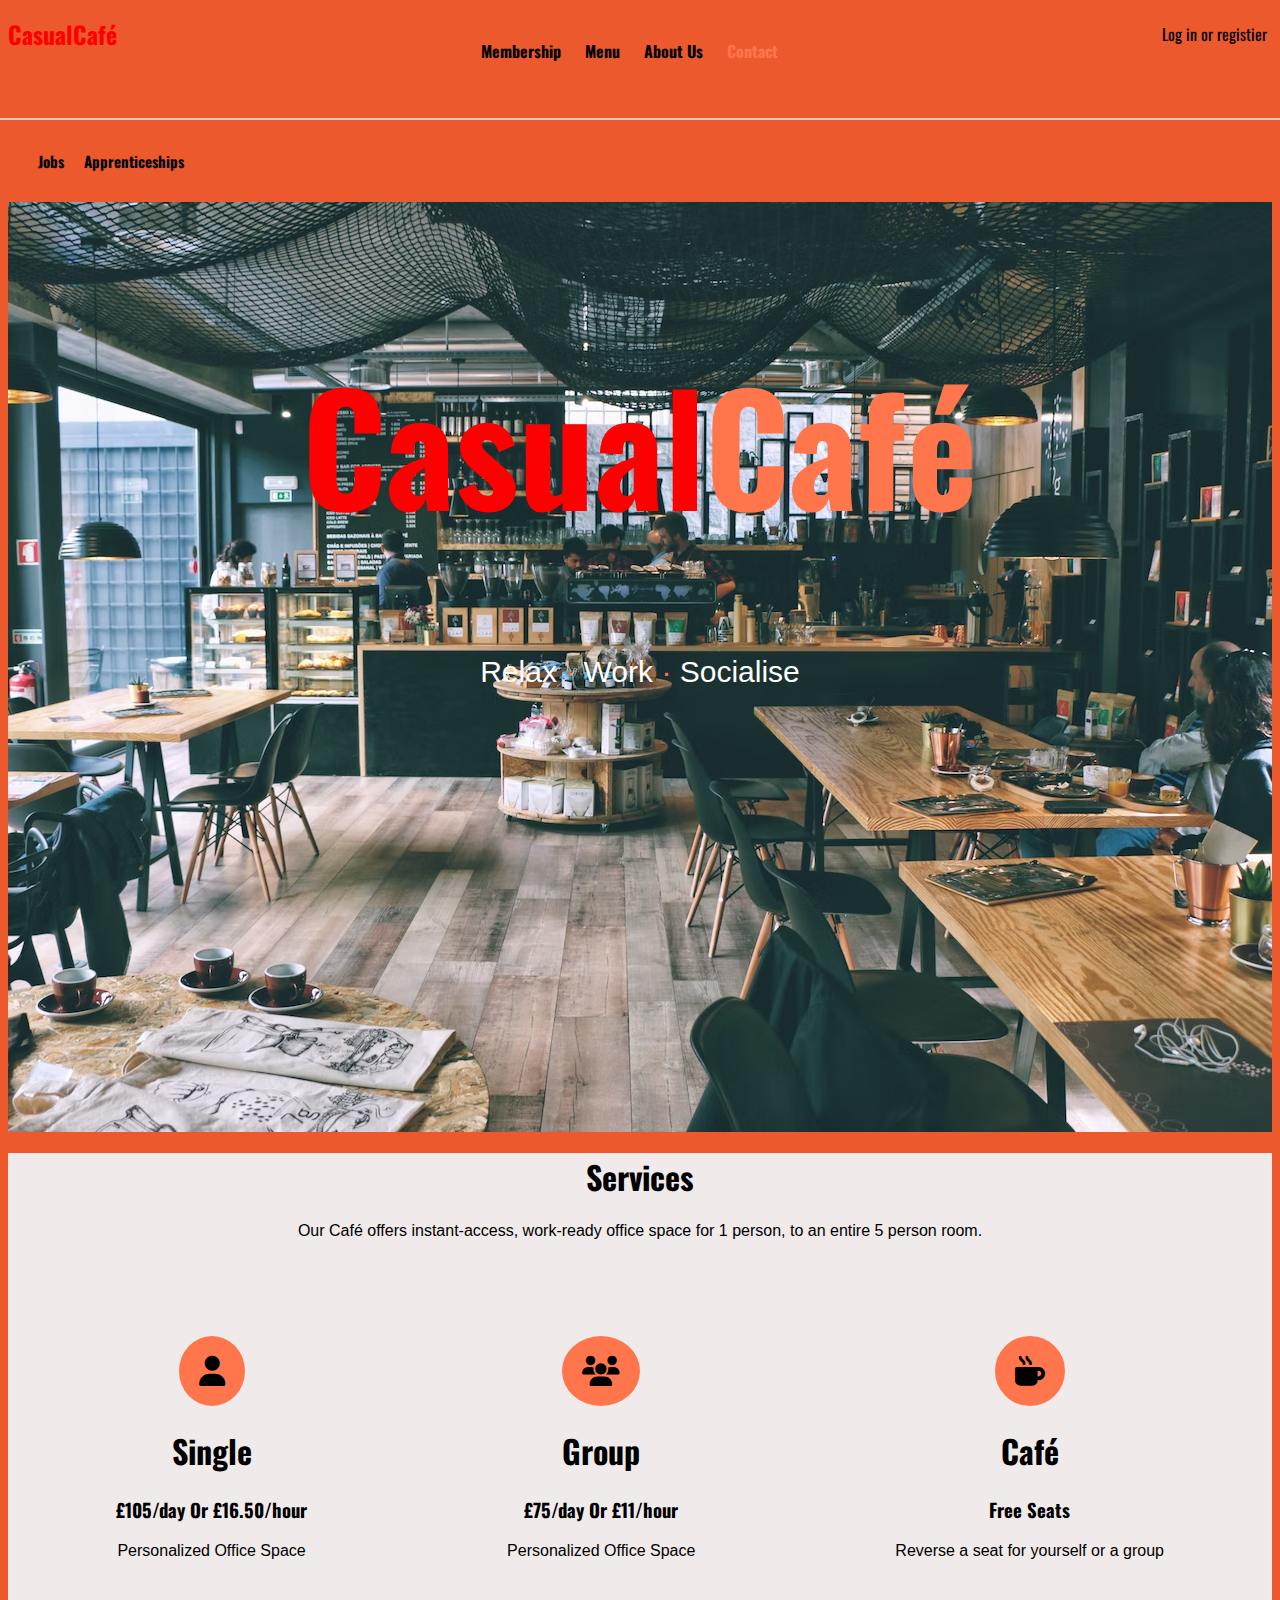
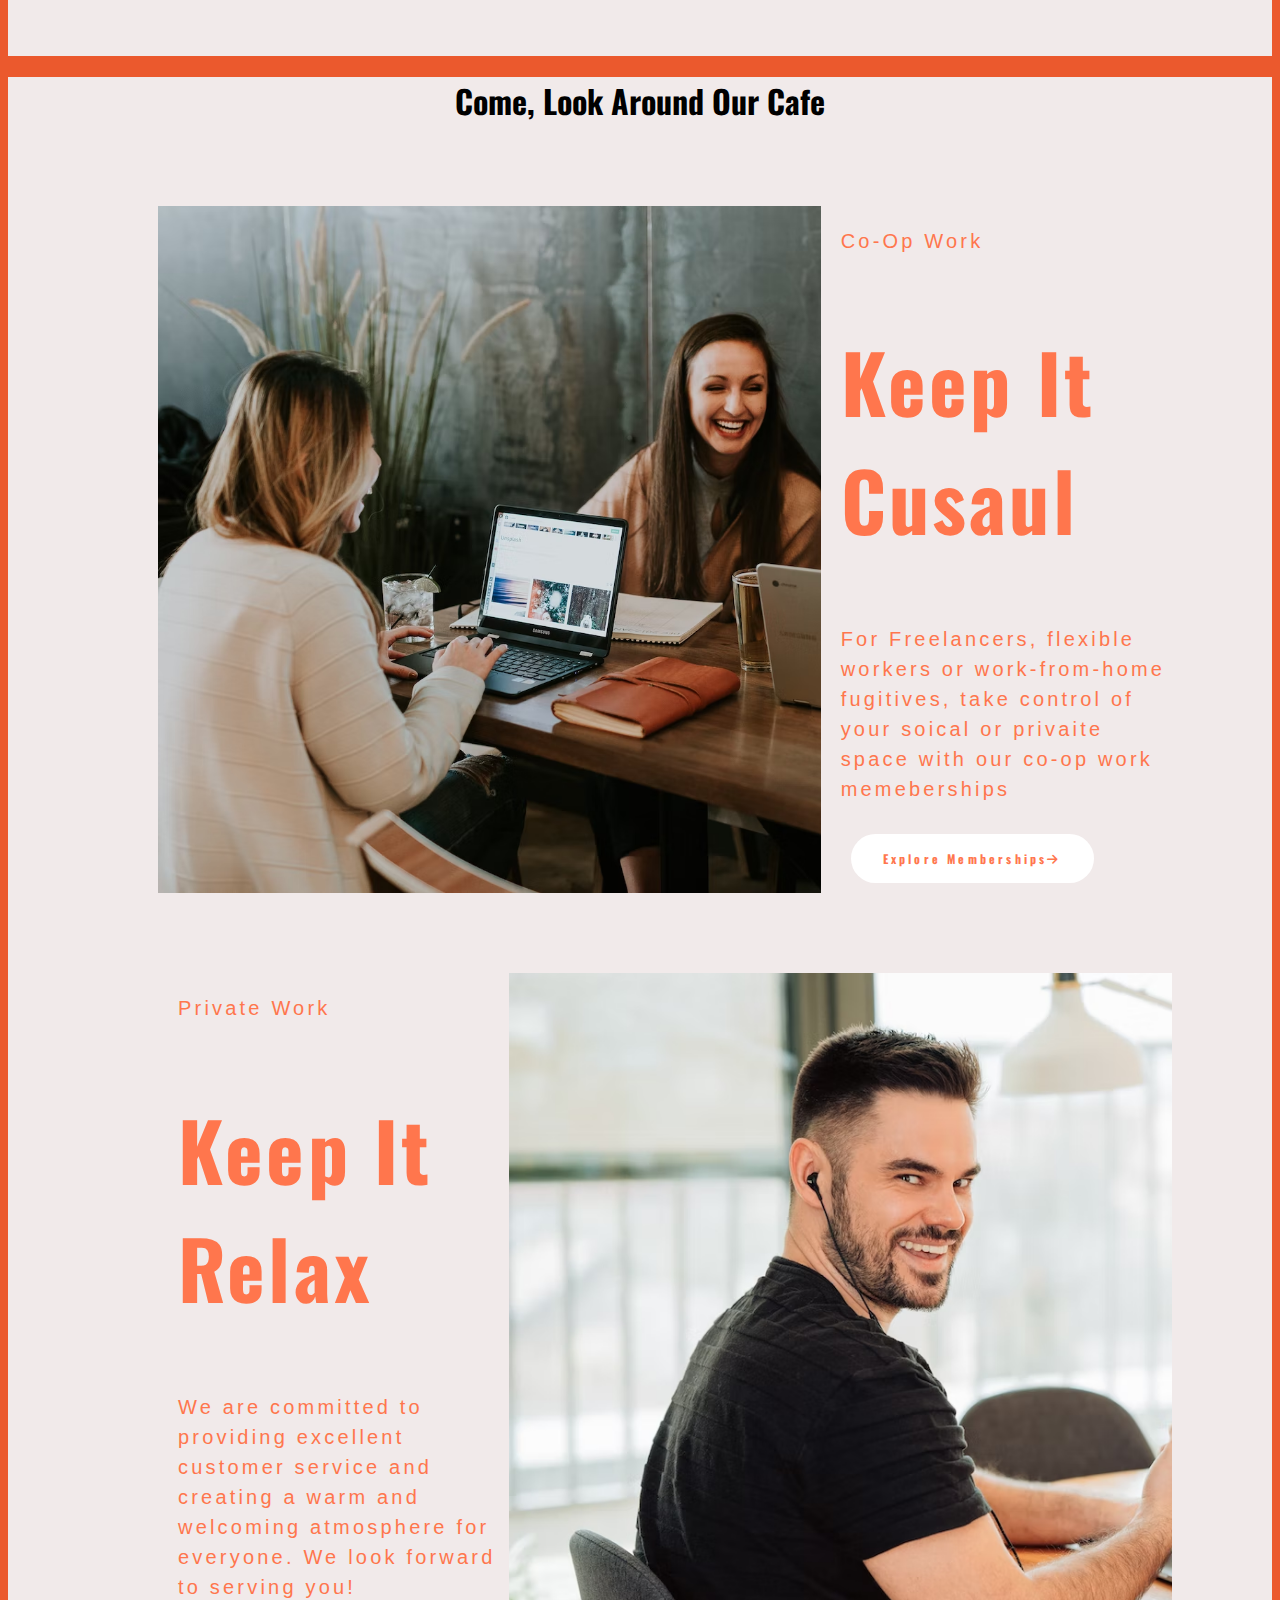
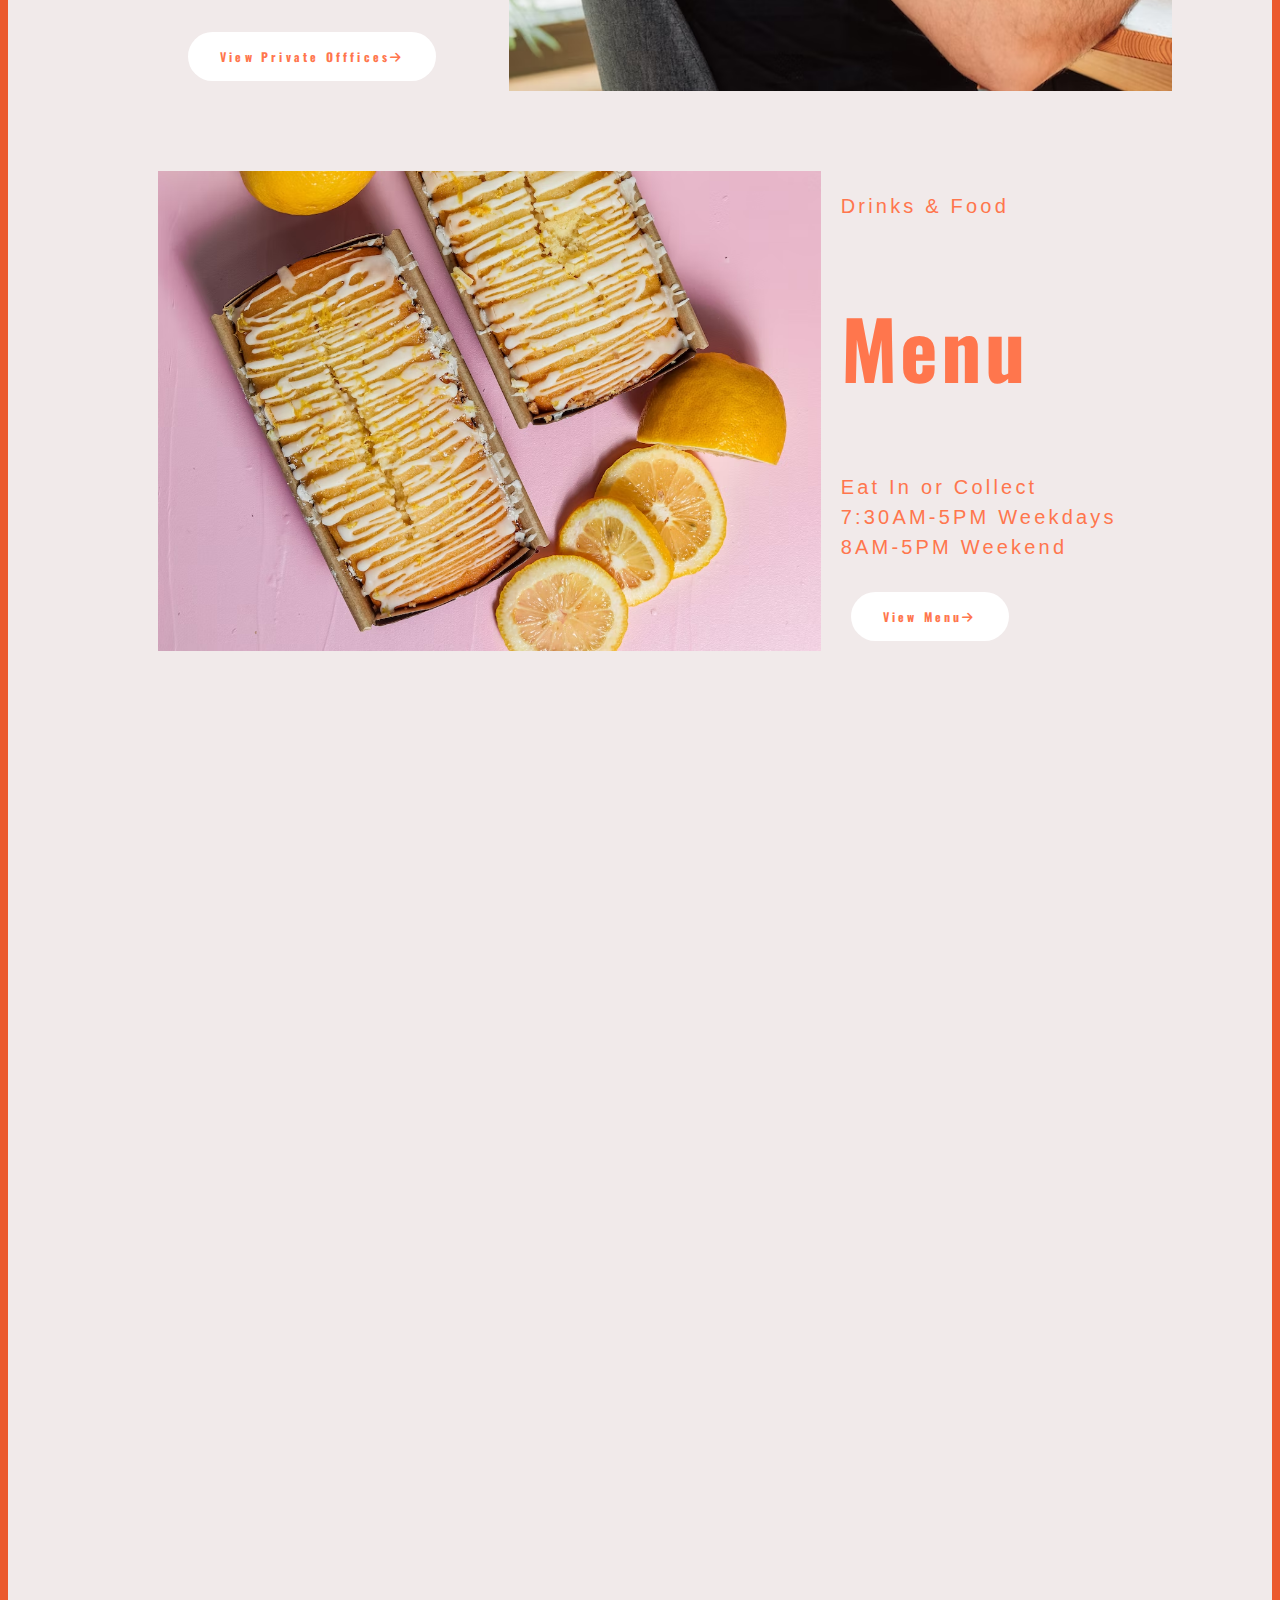
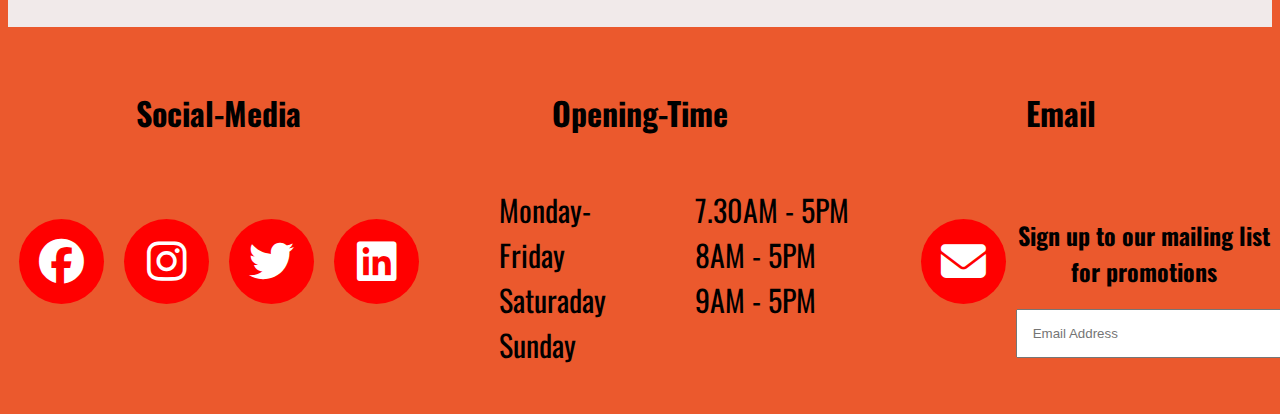
<file: HTML + CSS Project 7/Index.html>
<!DOCTYPE html>
<html>
    <head>
        <title>
            Project 7

        </title>

        <!--Oswald Font 300,500,700-->
        <link rel="preconnect" href="https://fonts.googleapis.com">
        <link rel="preconnect" href="https://fonts.gstatic.com" crossorigin>
        <link href="https://fonts.googleapis.com/css2?family=Oswald:wght@300;500;700&family=Roboto:wght@400;500;700&display=swap" rel="stylesheet">
        
        <!--CSS links-->
        <link rel="stylesheet" href="Project 7 Makeup/General .css" >
        <link rel="stylesheet" href="Project 7 Makeup/Header .css">
        <link rel="stylesheet" href="Project 7 Makeup/Home .css">

        <!--Font-awesome-->
        <link rel="stylesheet" href="https://cdnjs.cloudflare.com/ajax/libs/font-awesome/6.3.0/css/all.min.css">
    </head>

    <body>
        <!--Header-->
        <div class="Hero">
            <nav>
                <h2 class="Logo">
                    <a href="./Index.html">CasualCaf&#233;</a> 
                </h2>
                <ul>
                    <li><a href="./Membership.html">Membership</a></li>
                    <li><a href="./Menu.html">Menu</a></li>
                    <li><a href="./About.html">About Us</a></li>
                    <li><a href="*"><span>Contact</span></a></li>
                </ul>

                <ul>
                <a href="*" class="btn2">Log in or registier</a>                    
                </ul>
            </nav>
        </div>

        <div class="Sub-Hero">
            <h4><span></span></h4>
            <h4> Jobs </h4>
            <h4>Apprenticeships</h4>
        </div>

        <!--Hero-Image-->
        <div class="Hero-Image">
            <h1> Casual<span>Caf&#233;</span></h1>    
            <p>Relax <span>&#183;</span> Work <span>&#183;</span> Socialise</p>          
        </div>

        <!--Service-->
        <div class="Service">
            <h1>Services</h1>
            <p>Our Caf&#233; offers instant-access, work-ready office space for 1 person, to an entire 5 person room. </p>
            <div class="Services">
                <div class="Intro-Top">
                    <a href=""> <i class="fa-solid fa-user"></i></a>

                    <h1>Single</h1>
                    <h3> £105/day Or £16.50/hour </h3>
                    <div>
                        <p>Personalized Office Space </p>
                    </div>
                </div>

                <div class="Intro-Top">
                    <a href=""> <i class="fa-solid fa-users"></i>  </a>          
                    <h1>Group</h1>
                    <h3> £75/day Or £11/hour</h3>
                    <div>
                        <p>Personalized Office Space </p>
                    </div>
                </div>

                <div class="Intro-Top">
                    <a href=""><i class="fa-solid fa-mug-hot"></i></a>
                    <h1>Caf&#233;</h1>
                    <h3> Free Seats</h3>
                    <div>
                        <p>Reverse a seat for yourself or a group</p>
                    </div>
                </div>
            </div>
        </div>


        <!--Enviroment-->
        <div class="Enviroment">
            <div class="Enviroment-Head">
                <h1>Come, Look Around Our Cafe</h1>
            </div>

            <div class="Try1">
                <!--Cusual-->
                <div class="Try2">
                    <div class="Try2-1">

                    </div>

                    <div class="Try2-2">
                        <p>Co-Op Work</p>
                        <h2>Keep It <br>Cusaul</h2>
                        <p>For Freelancers, flexible workers or work-from-home fugitives, take control of your soical or privaite space with our co-op work memeberships</p>
                        <div class="Membership-Buttons">
                            <a class="Membership" href="./Membership.html">
                                Explore Memberships<i class="fa-solid fa-arrow-right"></i></a>
                        </div>

                    </div>
                </div>

                <!--Relax-->
                <div class="Try2">
                    <div class="Try2-2">
                        <p>Private Work</p>
                        <h2>Keep It Relax</h2>
                        <p>We are committed to providing excellent customer service and creating a warm and welcoming atmosphere for everyone. We look forward to serving you!</p>
                        <div class="Membership-Buttons">
                             <a class="Membership" href="./Private.html">
                                View Private Offfices<i class="fa-solid fa-arrow-right"></i></a>
                        </div>

                    </div>

                    <div class="Try2-1">

                    </div>
                </div>

                <!--Event/Club-->
                <div class="Try2">
                    <div class="Broke"> 
                        
                    </div>

                    <div class="Try2-2">
                        <p>Drinks & Food</p>
                        <h2>Menu</h2>
                        <p>
                            Eat In or Collect
                            <br>
                            7:30AM-5PM Weekdays
                            <br>
                            8AM-5PM Weekend
                            <br>
                        </p>
                        <div class="Membership-Buttons">                         
                             <a class="Membership" href="./Menu.html">
                                View Menu<i class="fa-solid fa-arrow-right"></i></a>
                            
                        </div>

                    </div>
                </div>


            </div>
        </div>

        <footer>
            <div class="Social-List">
                    <h1>Social-Media</h1>                
                <div class="Social-Media">
                    <a href="https://www.facebook.com/"><i class="fa-brands fa-facebook"></i></a> 
                    <a href="*"><i class="fa-brands fa-instagram"></i></a>
                    <a href="*"><i class="fa-brands fa-twitter"></i></a>
                    <a href="*"><i class="fa-brands fa-linkedin"></i></a>
                </div>
            </div>

            <div class="Opening-Time">
                <h1>Opening-Time</h1>

                <div class= Day-Time-Grid>
                    <ul class="Day">
                        <li>Monday&#45;Friday</li>
                        <li>Saturaday</li>
                        <li>Sunday</li>
                    </ul>

                    <ul class="Time">
                        <li>7.30AM &#45; 5PM</li>
                        <li>8AM &#45; 5PM</li>
                        <li>9AM &#45; 5PM</li>
                    </ul>
                </div>
            </div>

            <div class="Emails-Head">
                <h1>Email</h1>

                <div class="Email">
                    <div class="Email-White"> 
                        <a href="*"><i class="fa-solid fa-envelope"></i></a> 
                    </div>

                    <div>
                        <h2>Sign up to our mailing list for promotions</h2>
                        <form><input type="email" name="email" id="mail" placeholder="Email Address"></form>                    
                    </div>
                </div>
            </div>
        </footer>
    </body>

</html>
</file>
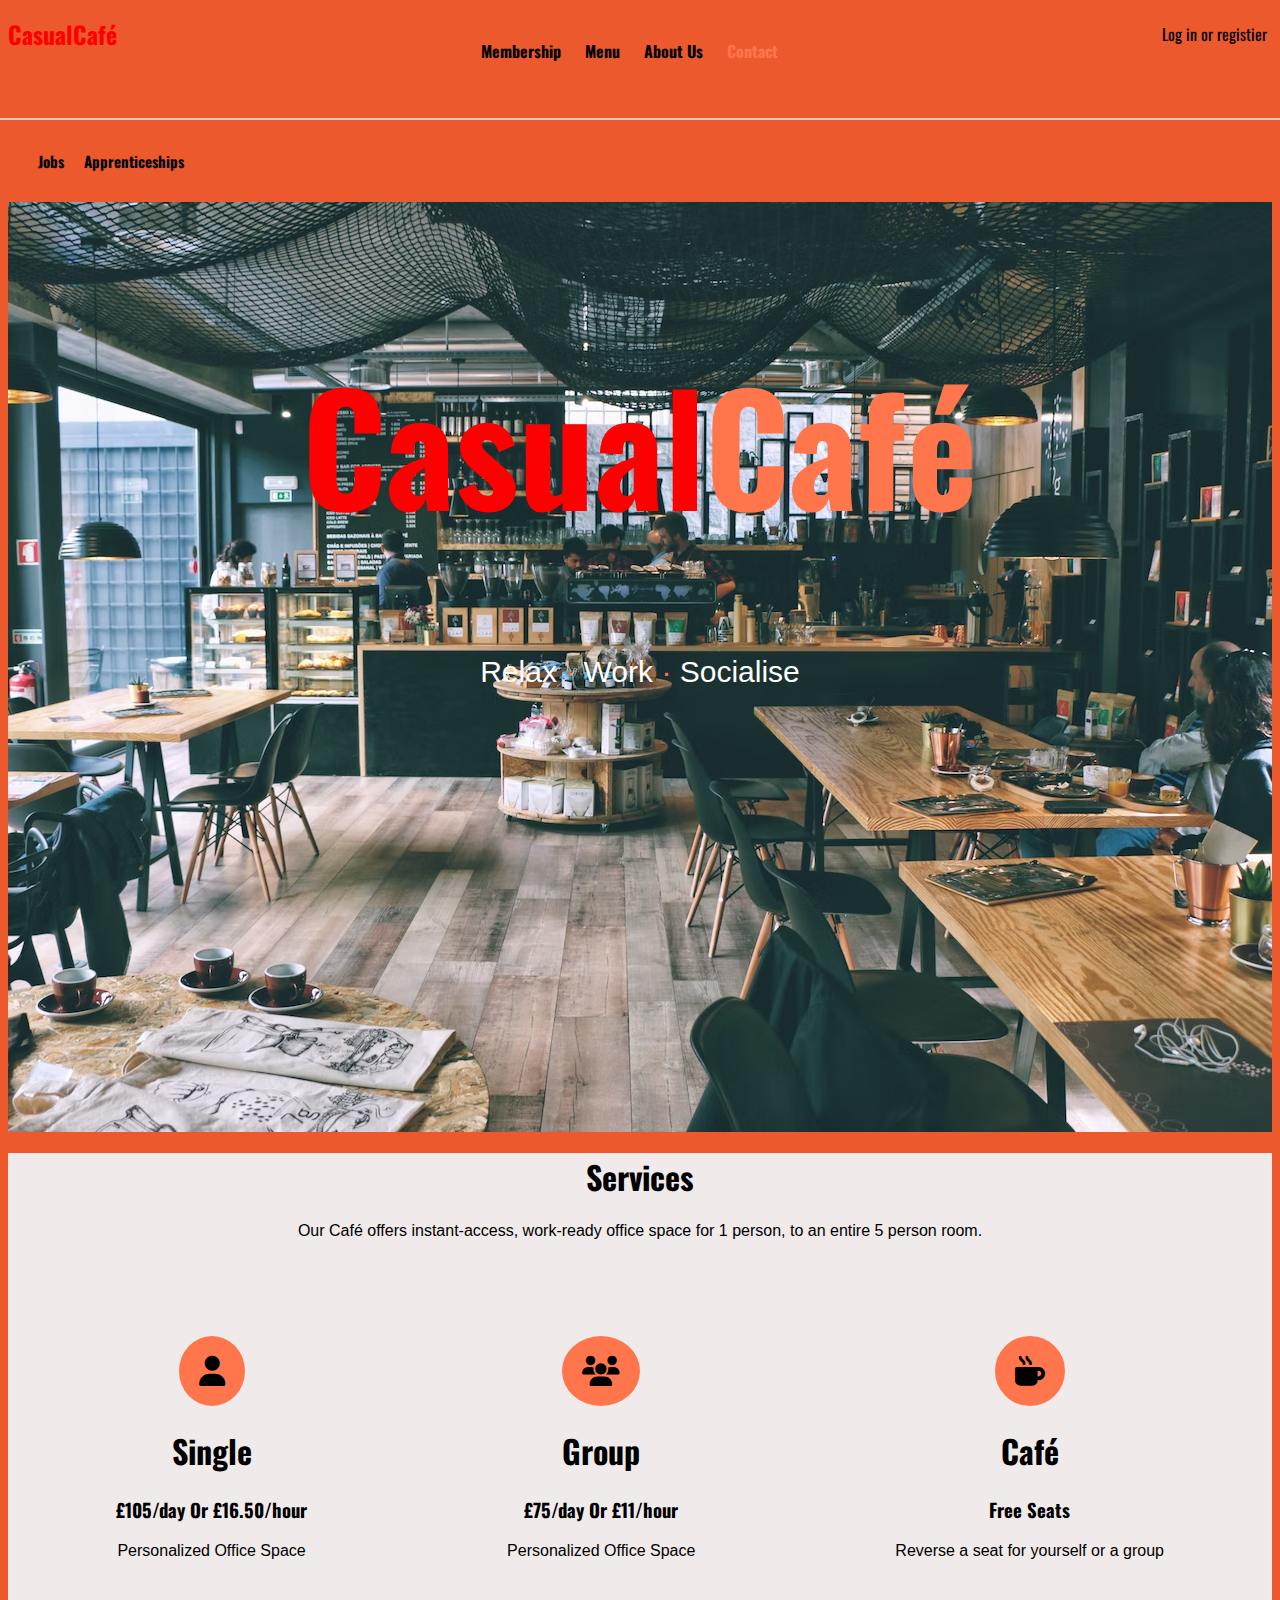
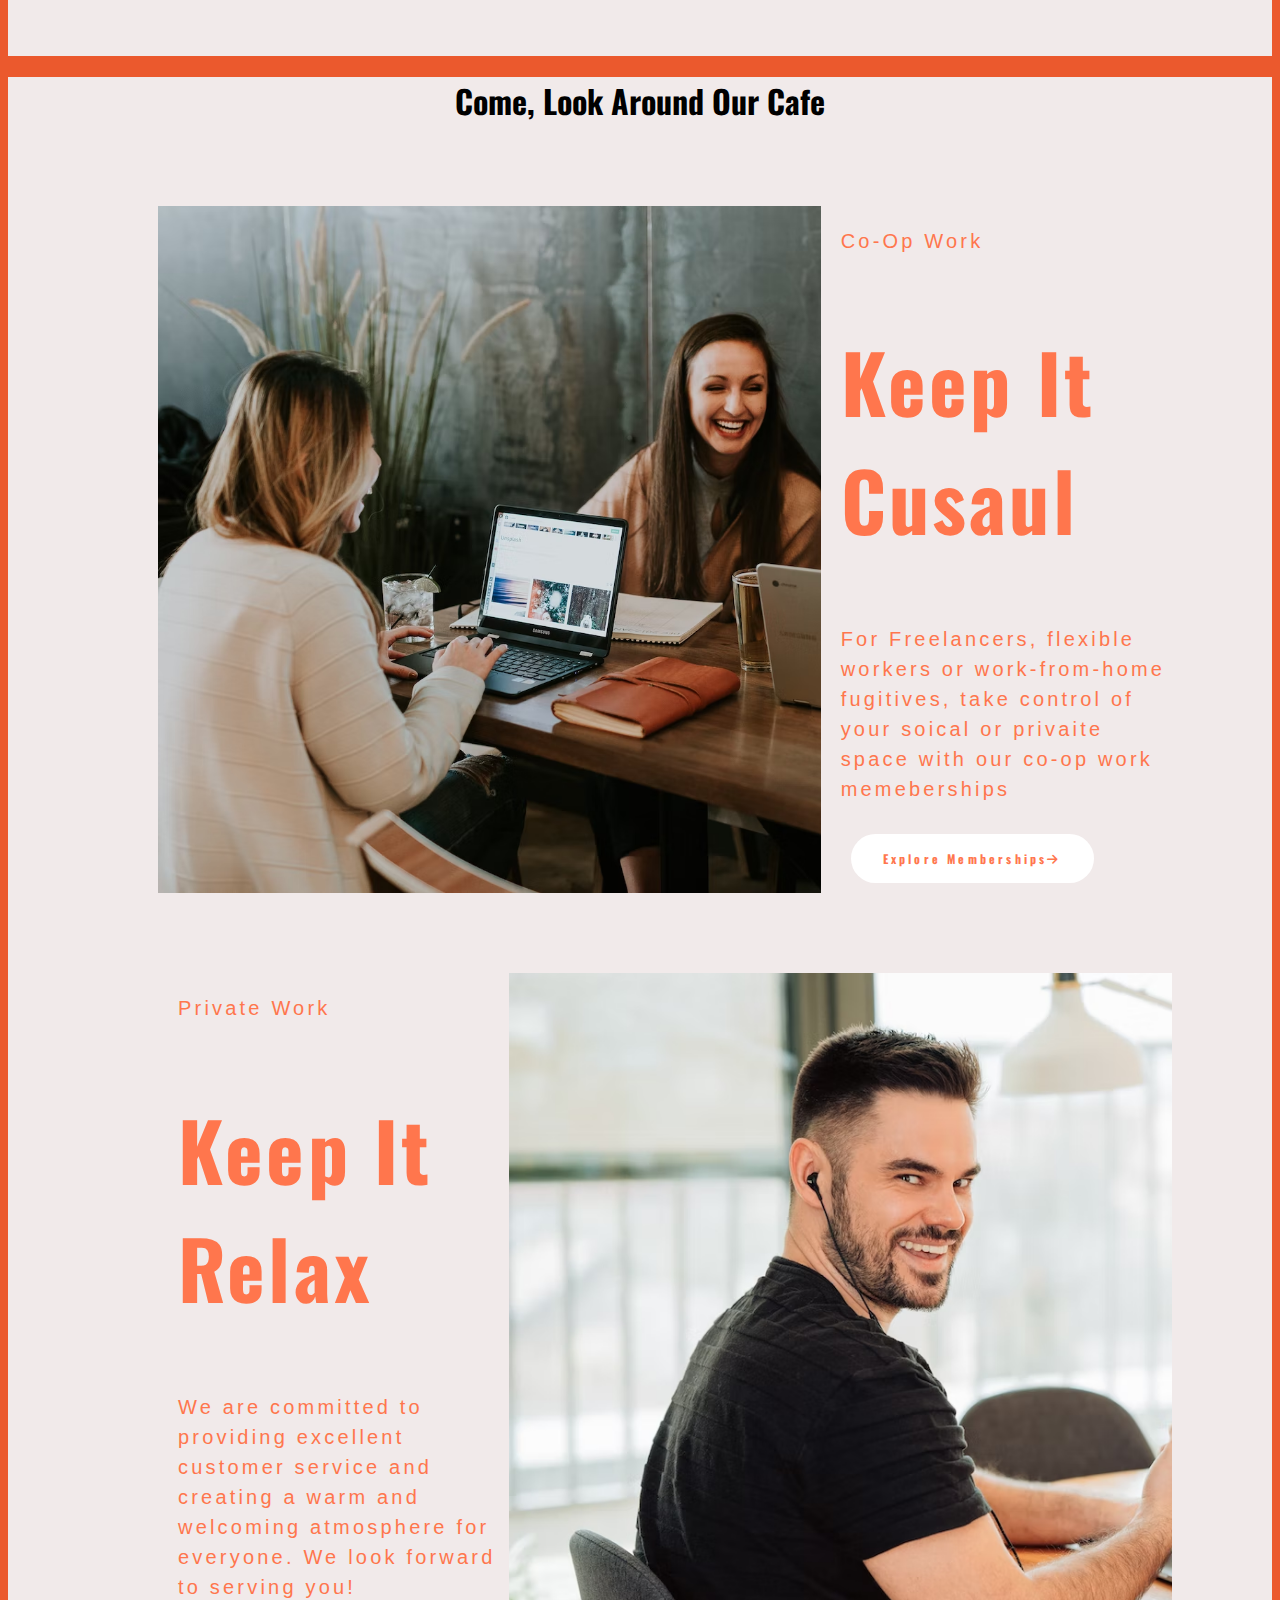
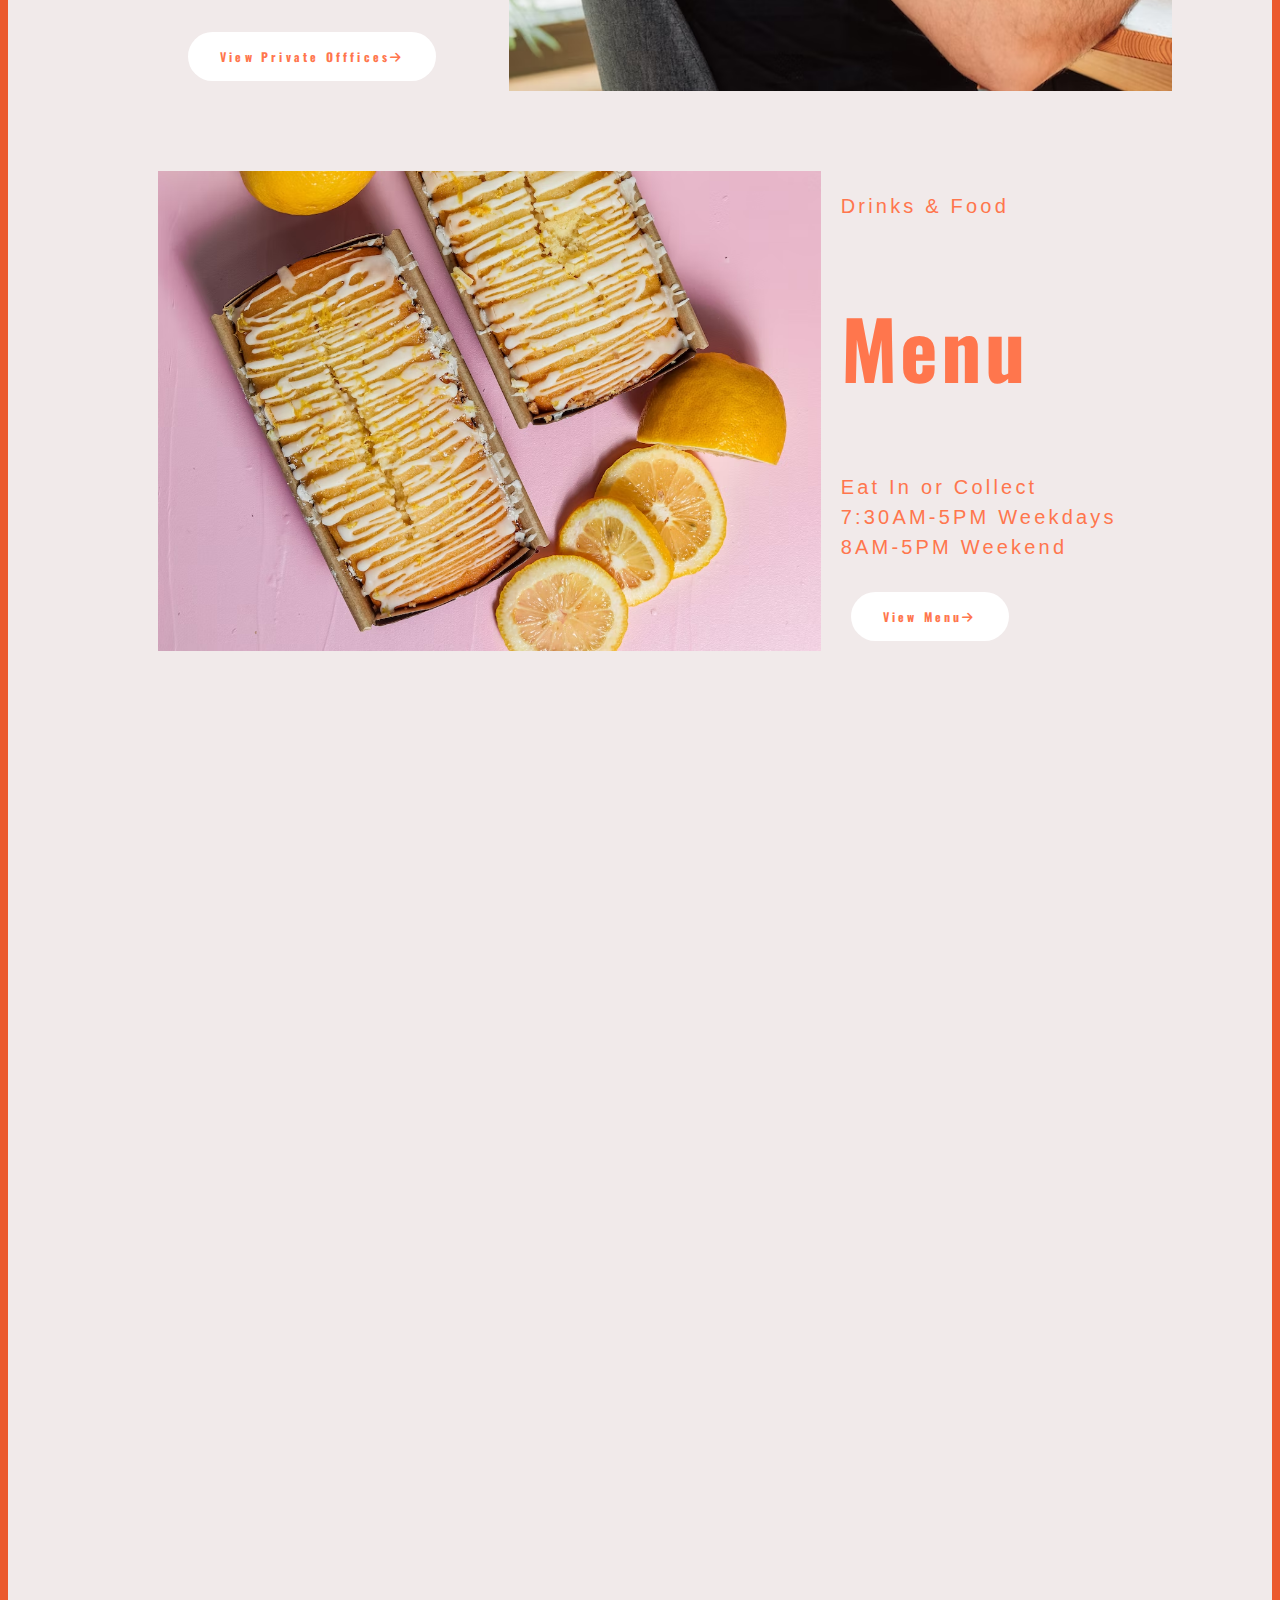
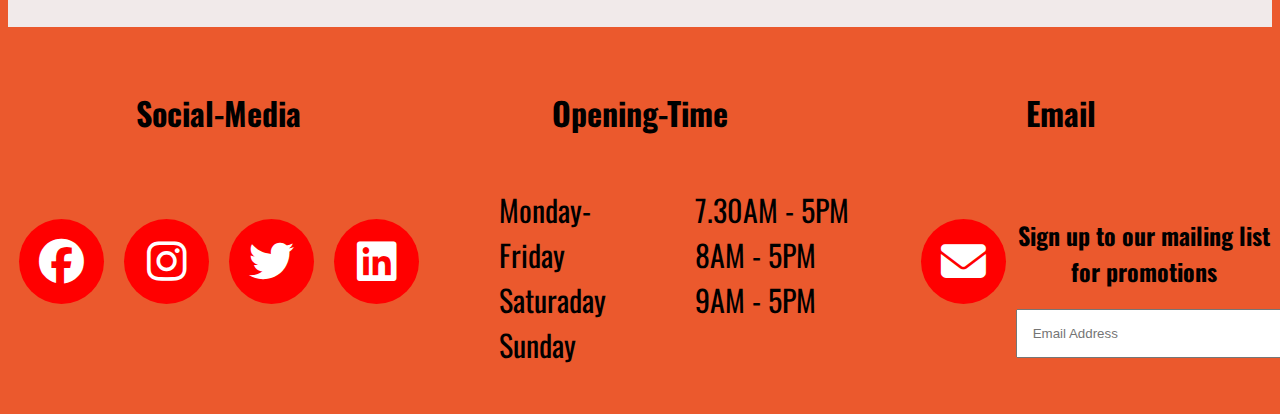
<file: HTML + CSS Project 7/index.html>
<!DOCTYPE html>
<html>
    <head>
        <title>
            Project 7

        </title>

        <!--Oswald Font 300,500,700-->
        <link rel="preconnect" href="https://fonts.googleapis.com">
        <link rel="preconnect" href="https://fonts.gstatic.com" crossorigin>
        <link href="https://fonts.googleapis.com/css2?family=Oswald:wght@300;500;700&family=Roboto:wght@400;500;700&display=swap" rel="stylesheet">
        
        <!--CSS links-->
        <link rel="stylesheet" href="Project 7 Makeup/General .css" >
        <link rel="stylesheet" href="Project 7 Makeup/Header .css">
        <link rel="stylesheet" href="Project 7 Makeup/Home .css">

        <!--Font-awesome-->
        <link rel="stylesheet" href="https://cdnjs.cloudflare.com/ajax/libs/font-awesome/6.3.0/css/all.min.css">
    </head>

    <body>
        <!--Header-->
        <div class="Hero">
            <nav>
                <h2 class="Logo">
                    <a href="./Index.html">CasualCaf&#233;</a> 
                </h2>
                <ul>
                    <li><a href="./Membership.html">Membership</a></li>
                    <li><a href="./Menu.html">Menu</a></li>
                    <li><a href="./About.html">About Us</a></li>
                    <li><a href="*"><span>Contact</span></a></li>
                </ul>

                <ul>
                <a href="*" class="btn2">Log in or registier</a>                    
                </ul>
            </nav>
        </div>

        <div class="Sub-Hero">
            <h4><span></span></h4>
            <h4> Jobs </h4>
            <h4>Apprenticeships</h4>
        </div>

        <!--Hero-Image-->
        <div class="Hero-Image">
            <h1> Casual<span>Caf&#233;</span></h1>    
            <p>Relax <span>&#183;</span> Work <span>&#183;</span> Socialise</p>          
        </div>

        <!--Service-->
        <div class="Service">
            <h1>Services</h1>
            <p>Our Caf&#233; offers instant-access, work-ready office space for 1 person, to an entire 5 person room. </p>
            <div class="Services">
                <div class="Intro-Top">
                    <a href=""> <i class="fa-solid fa-user"></i></a>

                    <h1>Single</h1>
                    <h3> £105/day Or £16.50/hour </h3>
                    <div>
                        <p>Personalized Office Space </p>
                    </div>
                </div>

                <div class="Intro-Top">
                    <a href=""> <i class="fa-solid fa-users"></i>  </a>          
                    <h1>Group</h1>
                    <h3> £75/day Or £11/hour</h3>
                    <div>
                        <p>Personalized Office Space </p>
                    </div>
                </div>

                <div class="Intro-Top">
                    <a href=""><i class="fa-solid fa-mug-hot"></i></a>
                    <h1>Caf&#233;</h1>
                    <h3> Free Seats</h3>
                    <div>
                        <p>Reverse a seat for yourself or a group</p>
                    </div>
                </div>
            </div>
        </div>


        <!--Enviroment-->
        <div class="Enviroment">
            <div class="Enviroment-Head">
                <h1>Come, Look Around Our Cafe</h1>
            </div>

            <div class="Try1">
                <!--Cusual-->
                <div class="Try2">
                    <div class="Try2-1">

                    </div>

                    <div class="Try2-2">
                        <p>Co-Op Work</p>
                        <h2>Keep It <br>Cusaul</h2>
                        <p>For Freelancers, flexible workers or work-from-home fugitives, take control of your soical or privaite space with our co-op work memeberships</p>
                        <div class="Membership-Buttons">
                            <a class="Membership" href="./Membership.html">
                                Explore Memberships<i class="fa-solid fa-arrow-right"></i></a>
                        </div>

                    </div>
                </div>

                <!--Relax-->
                <div class="Try2">
                    <div class="Try2-2">
                        <p>Private Work</p>
                        <h2>Keep It Relax</h2>
                        <p>We are committed to providing excellent customer service and creating a warm and welcoming atmosphere for everyone. We look forward to serving you!</p>
                        <div class="Membership-Buttons">
                             <a class="Membership" href="./Private.html">
                                View Private Offfices<i class="fa-solid fa-arrow-right"></i></a>
                        </div>

                    </div>

                    <div class="Try2-1">

                    </div>
                </div>

                <!--Event/Club-->
                <div class="Try2">
                    <div class="Broke"> 
                        
                    </div>

                    <div class="Try2-2">
                        <p>Drinks & Food</p>
                        <h2>Menu</h2>
                        <p>
                            Eat In or Collect
                            <br>
                            7:30AM-5PM Weekdays
                            <br>
                            8AM-5PM Weekend
                            <br>
                        </p>
                        <div class="Membership-Buttons">                         
                             <a class="Membership" href="./Menu.html">
                                View Menu<i class="fa-solid fa-arrow-right"></i></a>
                            
                        </div>

                    </div>
                </div>


            </div>
        </div>

        <footer>
            <div class="Social-List">
                    <h1>Social-Media</h1>                
                <div class="Social-Media">
                    <a href="https://www.facebook.com/"><i class="fa-brands fa-facebook"></i></a> 
                    <a href="*"><i class="fa-brands fa-instagram"></i></a>
                    <a href="*"><i class="fa-brands fa-twitter"></i></a>
                    <a href="*"><i class="fa-brands fa-linkedin"></i></a>
                </div>
            </div>

            <div class="Opening-Time">
                <h1>Opening-Time</h1>

                <div class= Day-Time-Grid>
                    <ul class="Day">
                        <li>Monday&#45;Friday</li>
                        <li>Saturaday</li>
                        <li>Sunday</li>
                    </ul>

                    <ul class="Time">
                        <li>7.30AM &#45; 5PM</li>
                        <li>8AM &#45; 5PM</li>
                        <li>9AM &#45; 5PM</li>
                    </ul>
                </div>
            </div>

            <div class="Emails-Head">
                <h1>Email</h1>

                <div class="Email">
                    <div class="Email-White"> 
                        <a href="*"><i class="fa-solid fa-envelope"></i></a> 
                    </div>

                    <div>
                        <h2>Sign up to our mailing list for promotions</h2>
                        <form><input type="email" name="email" id="mail" placeholder="Email Address"></form>                    
                    </div>
                </div>
            </div>
        </footer>
    </body>

</html>
</file>
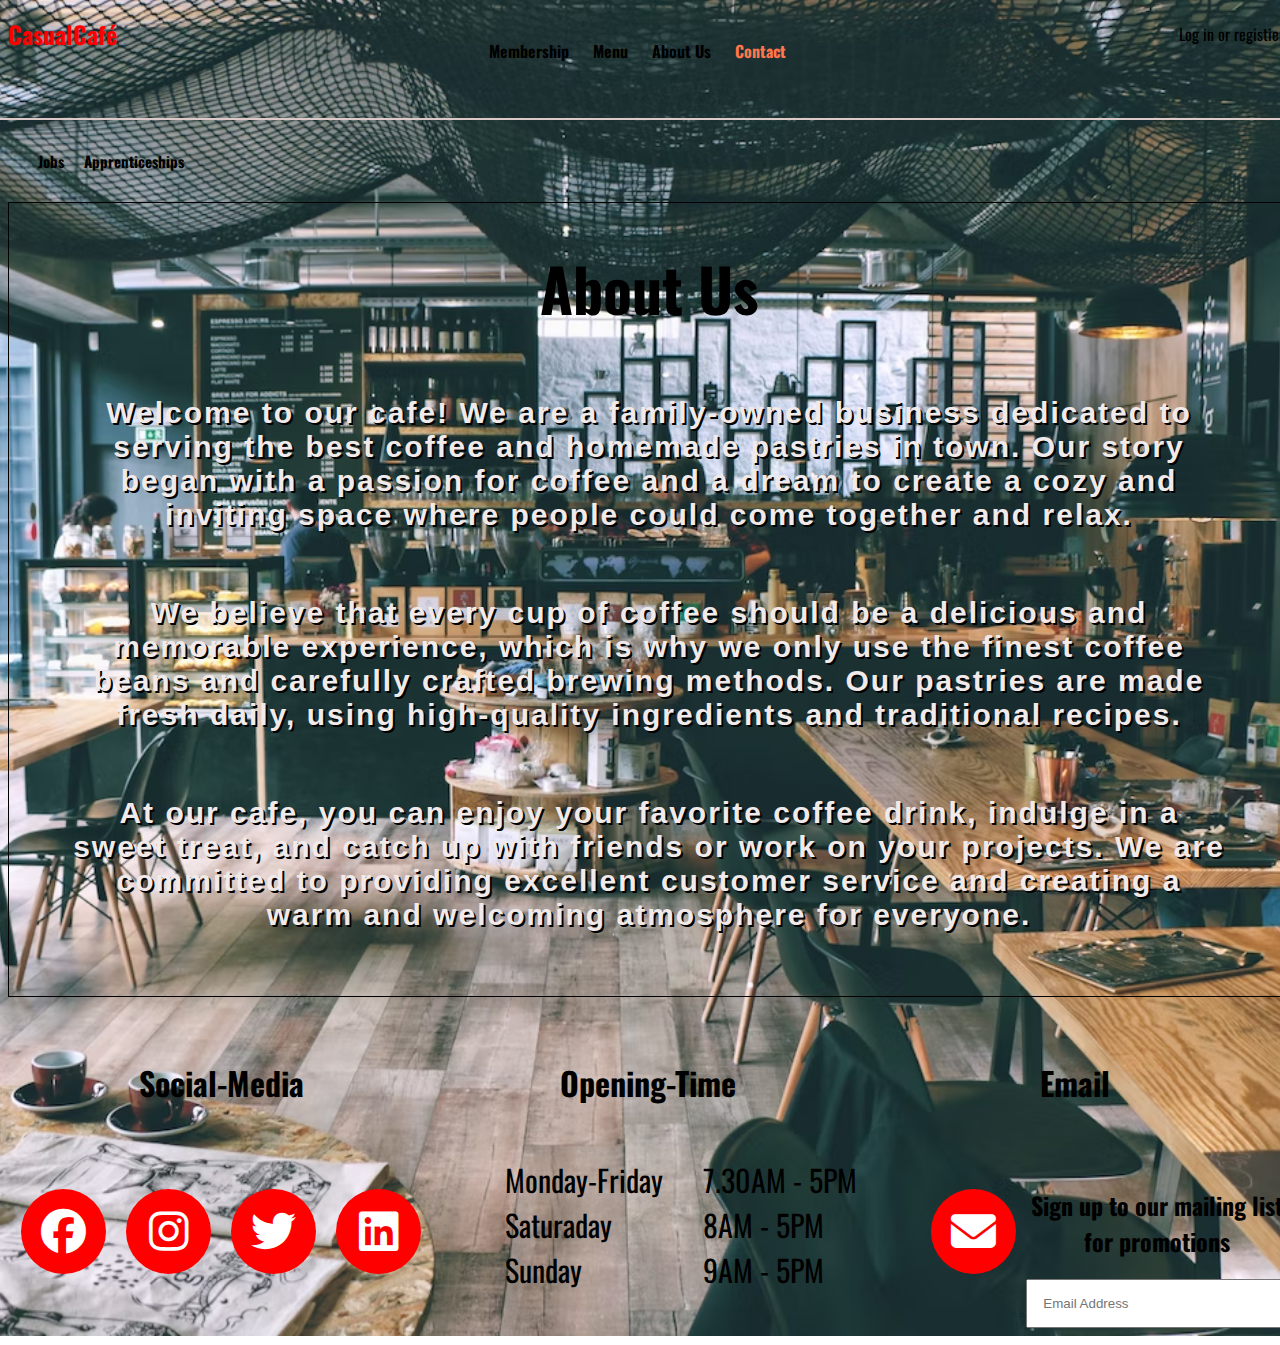
<file: HTML + CSS Project 7/About.html>
<!DOCTYPE html>
<html>
    <head>

        <title>About Us</title>

        <!--Oswald Font 300,500,700-->
        <link rel="preconnect" href="https://fonts.googleapis.com">
        <link rel="preconnect" href="https://fonts.gstatic.com" crossorigin>
        <link href="https://fonts.googleapis.com/css2?family=Oswald:wght@300;500;700&family=Roboto:wght@400;500;700&display=swap" rel="stylesheet">
        
        <!--CSS links-->
        <link rel="stylesheet" href="Project 7 Makeup/General .css" >
        <link rel="stylesheet" href="Project 7 Makeup/Header .css">
        <link rel="stylesheet" href="Project 7 Makeup/About.css">

        <!--Font-awesome-->
        <link rel="stylesheet" href="https://cdnjs.cloudflare.com/ajax/libs/font-awesome/6.3.0/css/all.min.css">

    </head>

    <body>
        <!--Header-->
        <div class="Hero">
            <nav>
                <h2 class="Logo">
                    <a href="./Index.html">CasualCaf&#233;</a> 
                </h2>
                <ul>
                    <li><a href="./Membership.html">Membership</a></li>
                    <li><a href="./Menu.html">Menu</a></li>
                    <li><a href="./About.html">About Us</a></li>
                    <li><a href="*"><span>Contact</span></a></li>
                </ul>

                <ul>
                <a href="*" class="btn2">Log in or registier</a>                    
                </ul>
            </nav>
        </div>

        <div class="Sub-Hero">
            <h4><span></span></h4>
            <h4> Jobs </h4>
            <h4>Apprenticeships</h4>
        </div>

        <div class="About-head">
            <h1>About Us</h1>
            <p>
                Welcome to our cafe! We are a family-owned business dedicated to serving the best coffee and homemade pastries in town. 
                Our story began with a passion for coffee and a dream to create a cozy and inviting space where people could come together and relax.
            </p>

            <p>
                We believe that every cup of coffee should be a delicious and memorable experience, which is why we only use the finest coffee beans and carefully crafted brewing methods.
                Our pastries are made fresh daily, using high-quality ingredients and traditional recipes. 
            </p>

            <p>
                At our cafe, you can enjoy your favorite coffee drink,
                indulge in a sweet treat, and catch up with friends or work on your projects.
                 We are committed to providing excellent customer service and creating a warm and welcoming atmosphere for everyone. 
            </p>
            </p>
        </div>

        <footer>
            <div class="Social-List">
                    <h1>Social-Media</h1>                
                <div class="Social-Media">
                    <a href="https://www.facebook.com/"><i class="fa-brands fa-facebook"></i></a> 
                    <a href="*"><i class="fa-brands fa-instagram"></i></a>
                    <a href="*"><i class="fa-brands fa-twitter"></i></a>
                    <a href="*"><i class="fa-brands fa-linkedin"></i></a>
                </div>
            </div>

            <div class="Opening-Time">
                <h1>Opening-Time</h1>

                <div class= Day-Time-Grid>
                    <ul class="Day">
                        <li>Monday&#45;Friday</li>
                        <li>Saturaday</li>
                        <li>Sunday</li>
                    </ul>

                    <ul class="Time">
                        <li>7.30AM &#45; 5PM</li>
                        <li>8AM &#45; 5PM</li>
                        <li>9AM &#45; 5PM</li>
                    </ul>
                </div>
            </div>

            <div class="Emails-Head">
                <h1>Email</h1>

                <div class="Email">
                    <div class="Email-White"> 
                        <a href="*"><i class="fa-solid fa-envelope"></i></a> 
                    </div>

                    <div>
                        <h2>Sign up to our mailing list for promotions</h2>
                        <form><input type="email" name="email" id="mail" placeholder="Email Address"></form>                    
                    </div>
                </div>
            </div>
        </footer>


    </body>

</html>
</file>
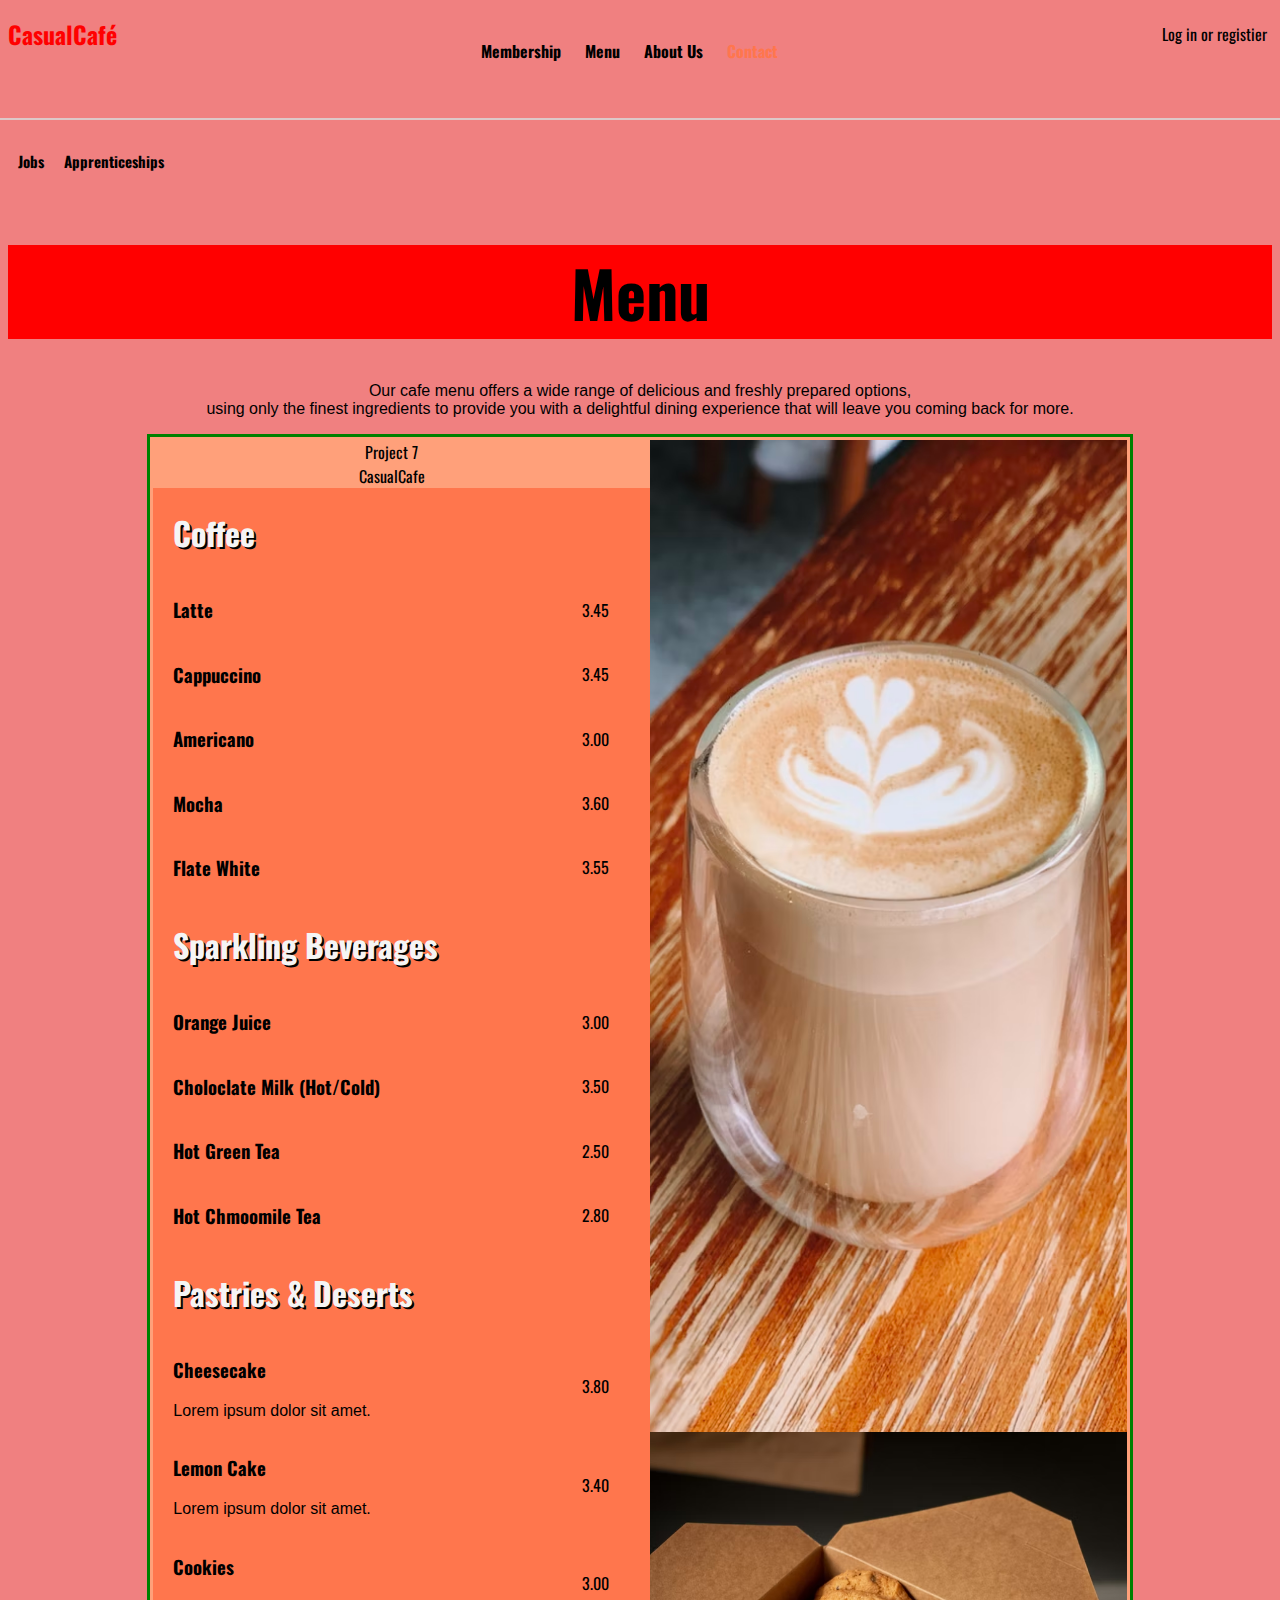
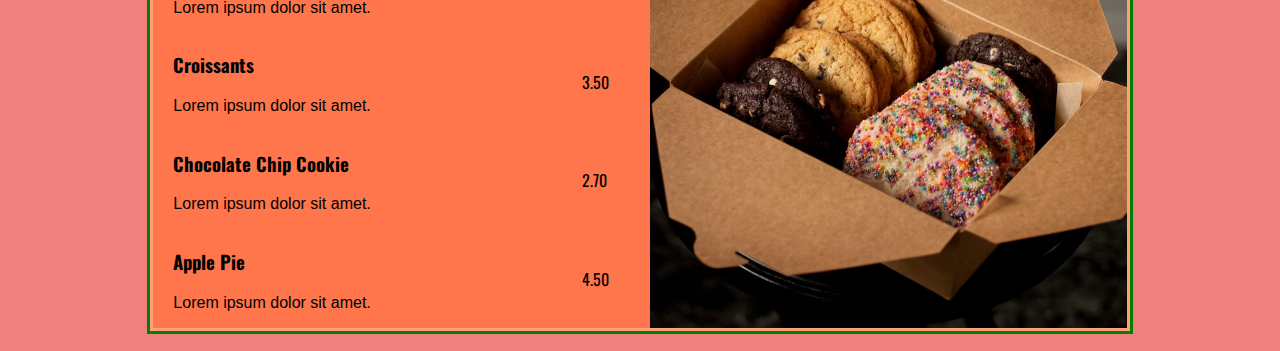
<file: HTML + CSS Project 7/Menu.html>
<!DOCTYPE html>
<html>
    <head>

        <title>
            Menu
        </title>


        <!--CSS links-->
        <link rel="stylesheet" href="Project 7 Makeup/General .css" >
        <link rel="stylesheet" href="Project 7 Makeup/Menu .css">
        <link rel="stylesheet" href="Project 7 Makeup/Header .css">


        <!--Font-awesome-->
        <link rel="stylesheet" href="https://cdnjs.cloudflare.com/ajax/libs/font-awesome/6.3.0/css/all.min.css">

        <!--Oswald Font 300,500,700-->
        <link rel="preconnect" href="https://fonts.googleapis.com">
        <link rel="preconnect" href="https://fonts.gstatic.com" crossorigin>
        <link href="https://fonts.googleapis.com/css2?family=Oswald:wght@300;500;700&family=Roboto:wght@400;500;700&display=swap" rel="stylesheet">   

    </head>

    <body>
        <!--Header-->
        <div class="Hero">
            <nav>
                <h2 class="Logo">
                   <a href="./Index.html">CasualCaf&#233;</a> 
                </h2>
                <ul>
                    <li><a href="./Membership.html">Membership</a></li>
                    <li><a href="./Menu.html">Menu</a></li>
                    <li><a href="./About.html">About Us</a></li>
                    <li><a href="*"><span>Contact</span></a></li>
                </ul>

                <ul>
                <a href="*" class="btn2">Log in or registier</a>                    
                </ul>
            </nav>
        </div>

        <div class="Sub-Hero">
            <h4> Jobs </h4>
            <h4>Apprenticeships</h4>
        </div>



        <div class="Menu-Page">
            <div class="Menu-head">
                <h1>Menu</h1>
                <p>Our cafe menu offers a wide range of delicious and freshly prepared options,<br>
                     using only the finest ingredients to provide you with a delightful dining experience that will leave you coming back for more.</p>
            </div>
        </div>

        <div class="Menu">

            <div class="Menu-List">
                <div class="Menu-Logo">
                    Project 7
                </div>

                <div class="Menu-Cafe-Name">
                    CasualCafe
                </div>


                <div class="Area-Left-Menu">

                    <!--Coffee-->

                    <div class="Left-Menu">
                        <h1>Coffee</h1>
                    </div>
                    <div class="">                
                    </div>

                    <div class="Left-Menu">
                        <h3>Latte</h3>
                    </div>
                    <div class="">3.45</div>

                    <div class="Left-Menu">
                        <h3>Cappuccino</h3>
                    </div>
                    <div class="">3.45</div>

                    <div class="Left-Menu">
                        <h3>Americano</h3>
                    </div>
                    <div class="">3.00</div>

                    <div class="Left-Menu">
                        <h3>Mocha</h3>
                    </div>
                    <div class="">3.60</div>

                    <div class="Left-Menu">
                        <h3>Flate White</h3>
                    </div>
                    <div class="">3.55</div>

                    <!--Sparkling Beverages-->

                    <div class="Left-Menu">
                        <h1>Sparkling Beverages</h1>
                    </div>
                    <div class="">                
                    </div>

                    <div class="Left-Menu">
                        <h3>Orange Juice</h3>
                    </div>
                    <div class="">3.00</div>

                    <div class="Left-Menu">
                        <h3>Choloclate Milk (Hot/Cold)</h3>
                    </div>
                    <div class="">3.50</div>

                    <div class="Left-Menu">
                        <h3>Hot Green Tea</h3>
                    </div>
                    <div class="">2.50</div>

                    <div class="Left-Menu">
                        <h3>Hot Chmoomile Tea</h3>
                    </div>
                    <div class="">2.80</div>

                    <!--Pasteries_&_Deserts-->
                    <div class="Left-Menu">
                        <h1>Pastries & Deserts</h1>
                    </div>
                    <div class="">                
                    </div>

                    <div class="Left-Menu">
                        <h3>Cheesecake</h3>
                        <p>Lorem ipsum dolor sit amet.</p>
                    </div>
                    <div class="">3.80</div>

                    <div class="Left-Menu">
                        <h3>Lemon Cake</h3>
                        <p>Lorem ipsum dolor sit amet.</p>
                    </div>
                    <div class="">3.40</div>

                    <div class="Left-Menu">
                        <h3>Cookies</h3>
                        <p>Lorem ipsum dolor sit amet.</p>
                    </div>
                    <div class="">3.00</div>

                    <div class="Left-Menu">
                        <h3>Croissants</h3>
                        <p>Lorem ipsum dolor sit amet.</p>
                    </div>
                    <div class="">3.50</div>

                    <div class="Left-Menu">
                        <h3>Chocolate Chip Cookie</h3>
                        <p>Lorem ipsum dolor sit amet.</p>
                    </div>
                    <div class="">2.70</div>

                    <div class="Left-Menu">
                        <h3>Apple Pie</h3>
                        <p>Lorem ipsum dolor sit amet.</p>
                    </div>
                    <div class="">4.50</div>


                </div>

            </div>



            <div class="Menu-Images">

                <div class="Menu-Image-1">

                </div>

                <div class="Menu-Image-2">

                </div>

            </div>


        </div>

        

    </body>
</html>
</file>
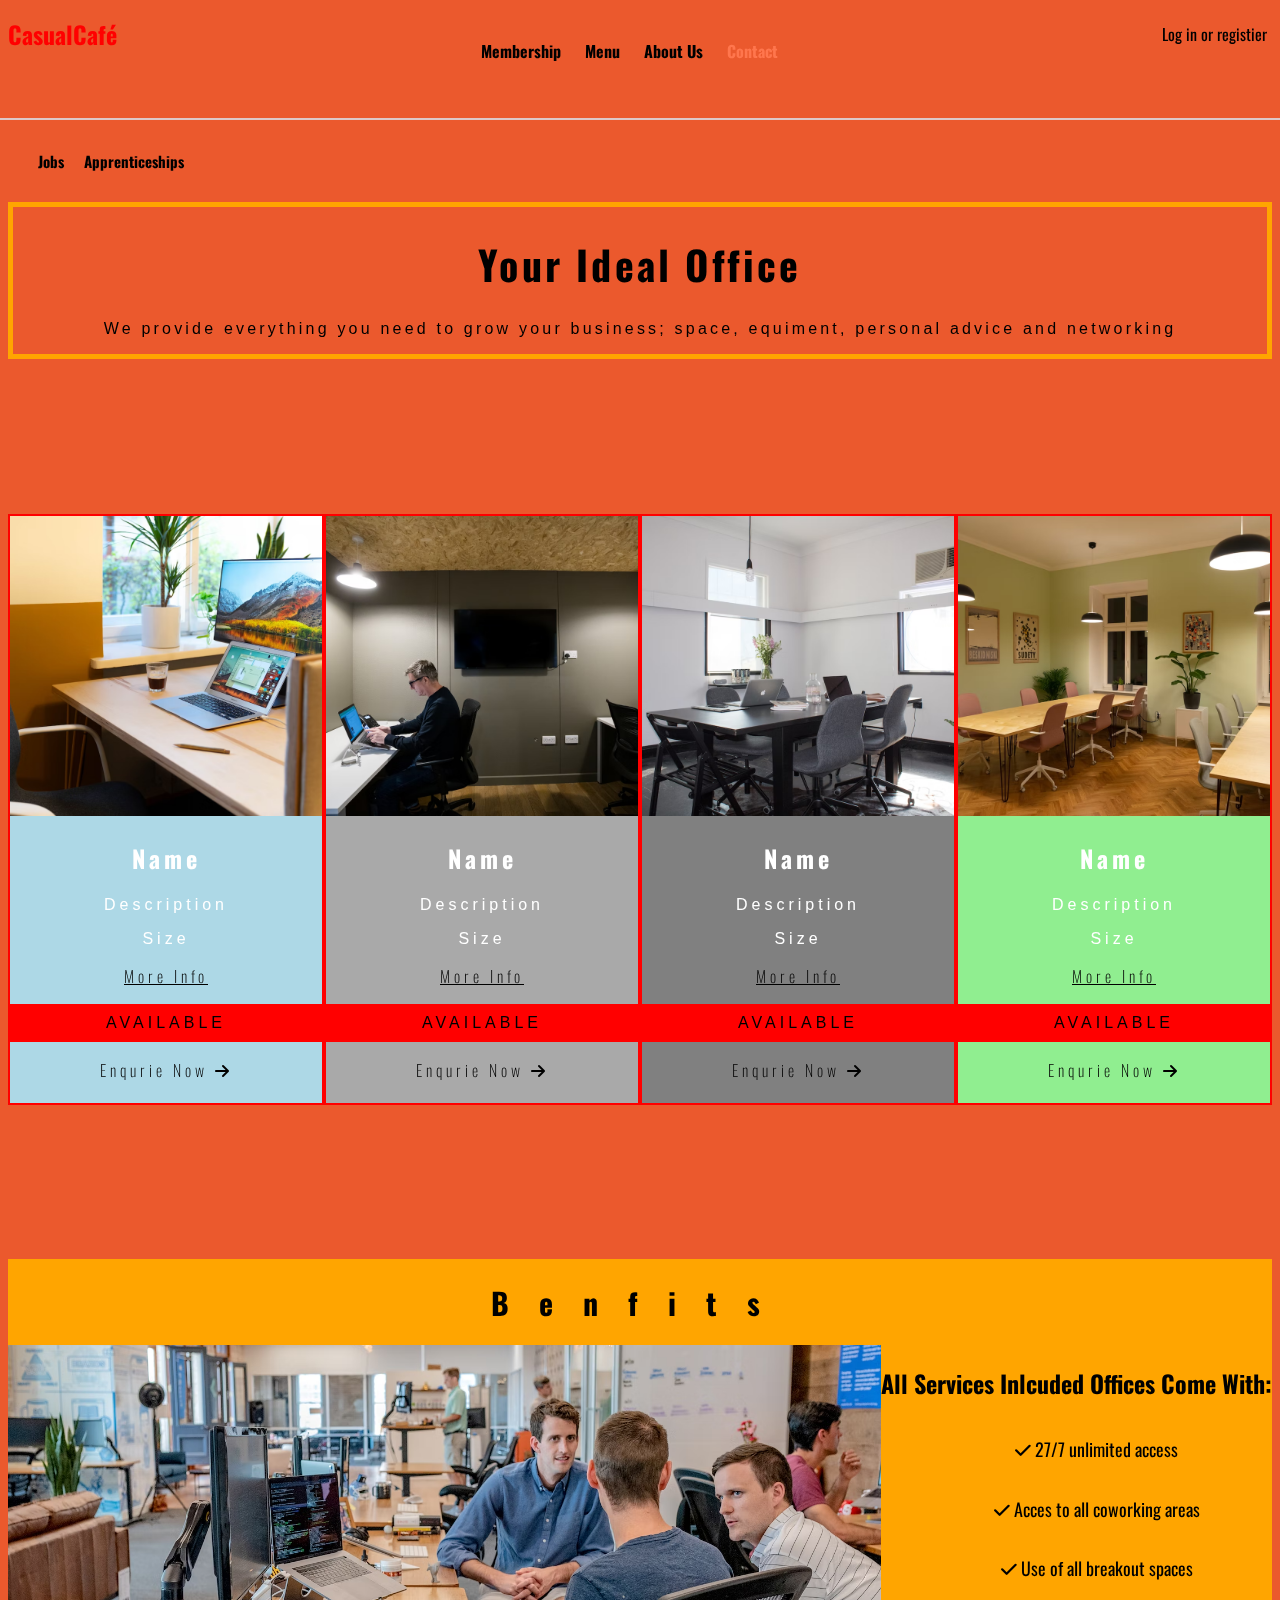
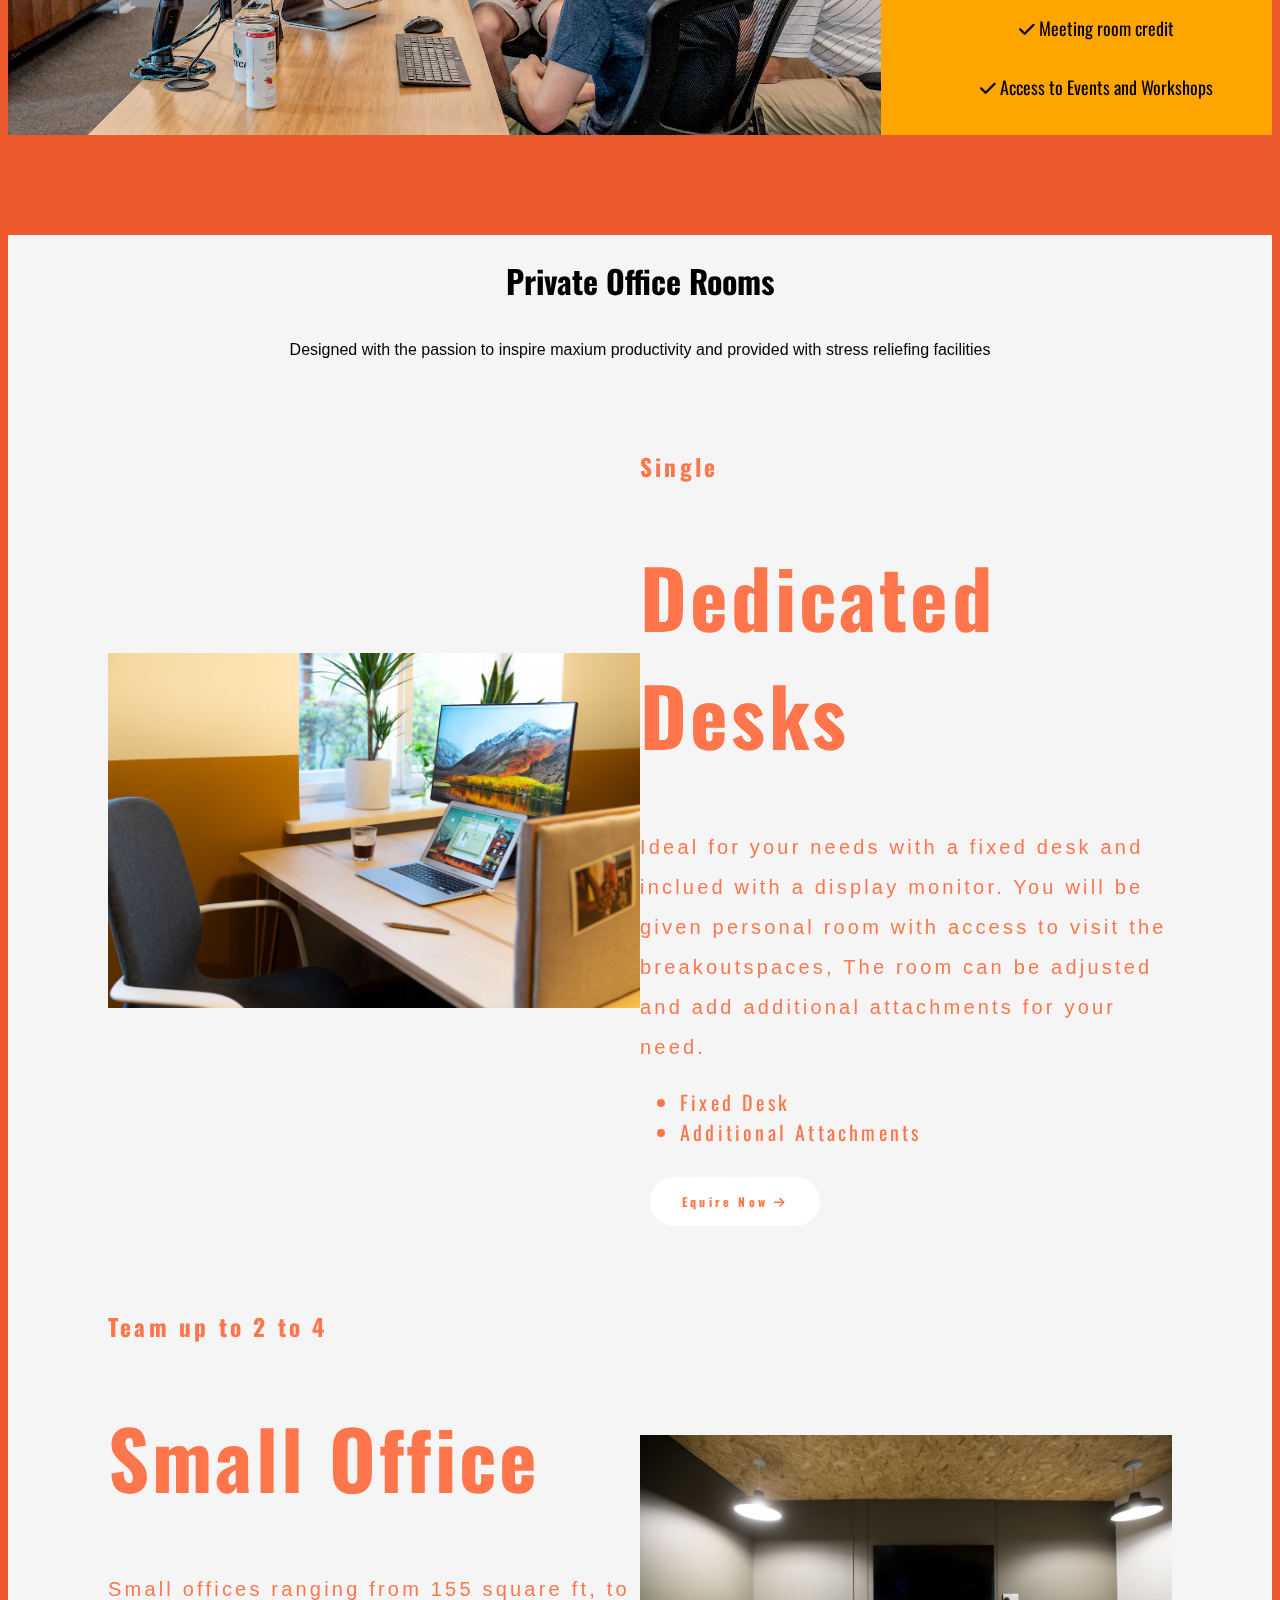
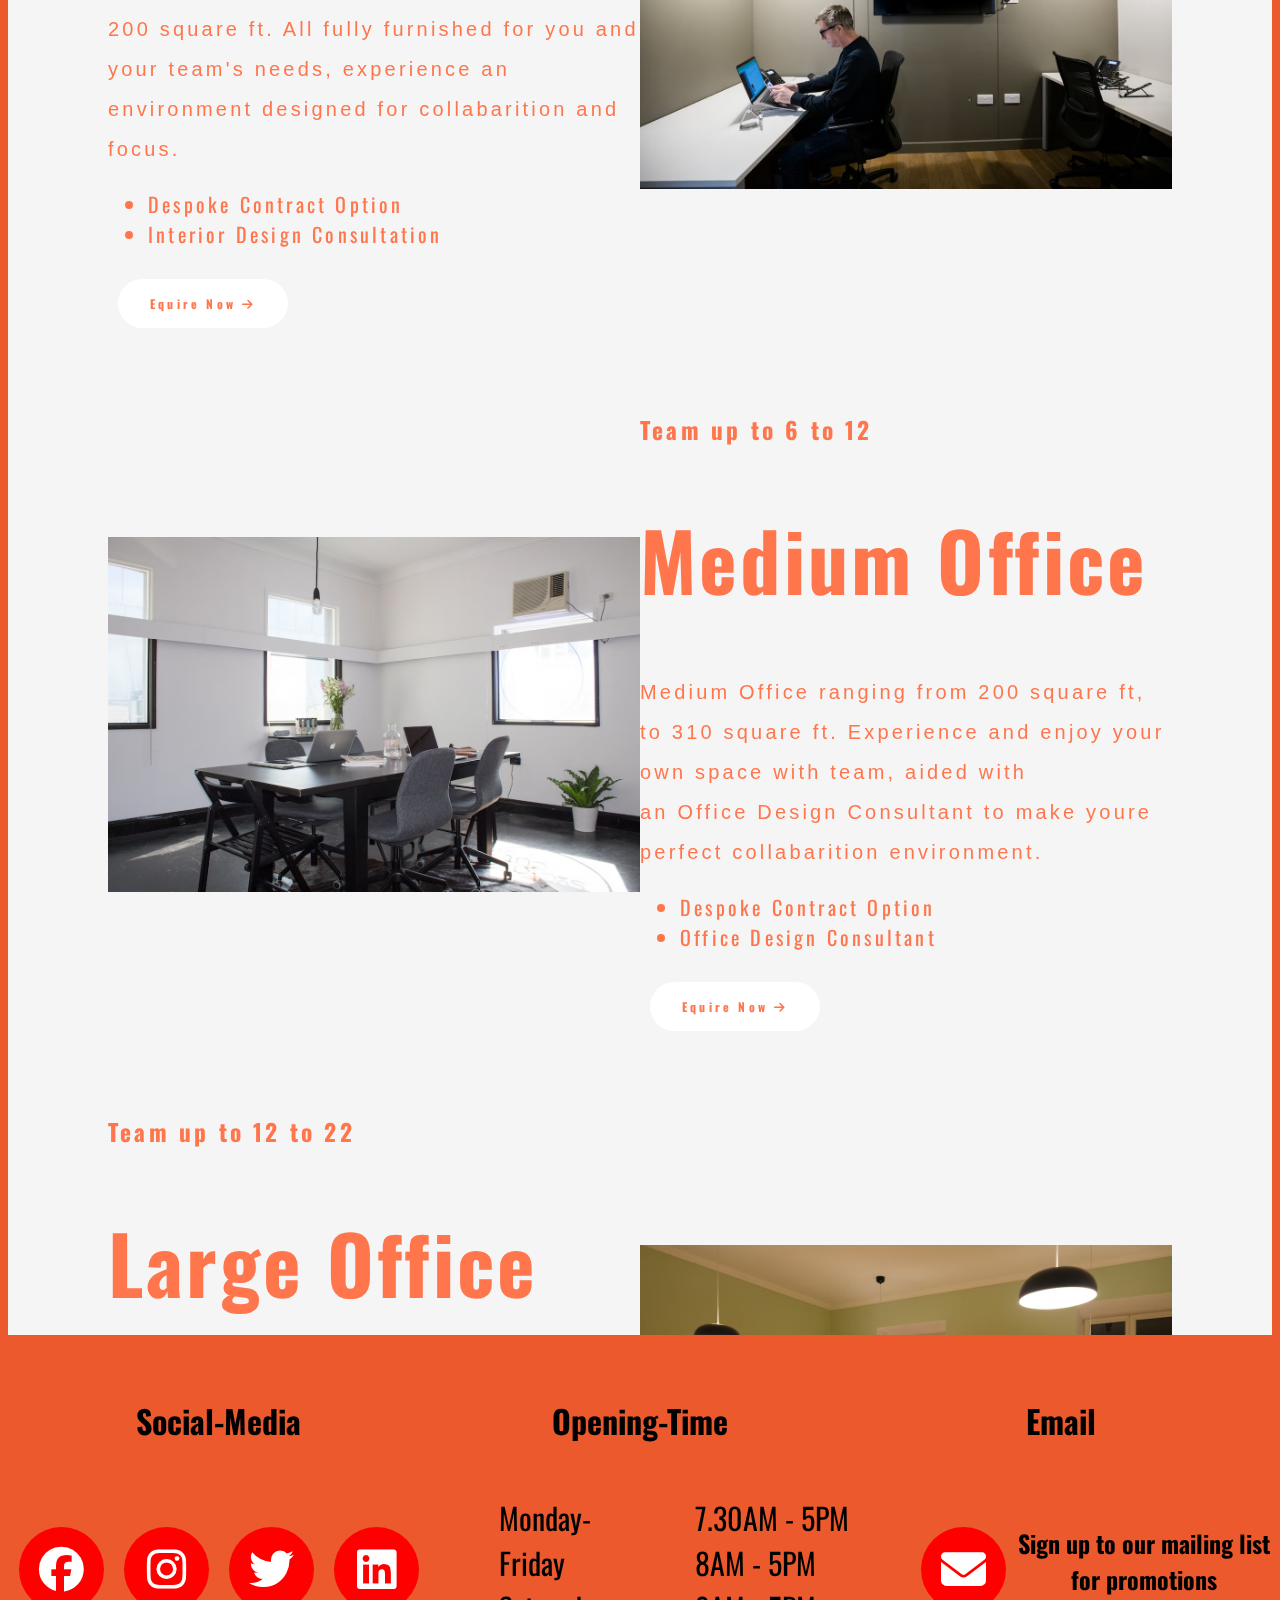
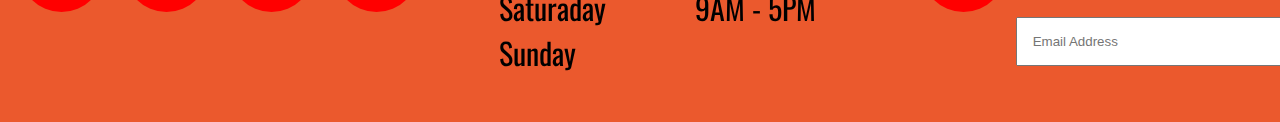
<file: HTML + CSS Project 7/Private.html>
<!DOCTYPE html>
<html>
    <head>
        <title>
            Private Room
        </title>

        <!--Oswald Font 300,500,700-->
        <link rel="preconnect" href="https://fonts.googleapis.com">
        <link rel="preconnect" href="https://fonts.gstatic.com" crossorigin>
        <link href="https://fonts.googleapis.com/css2?family=Oswald:wght@300;500;700&family=Roboto:wght@400;500;700&display=swap" rel="stylesheet">
        
        <!--CSS links-->
        <link rel="stylesheet" href="Project 7 Makeup/General .css" >
        <link rel="stylesheet" href="Project 7 Makeup/Header .css">
        <link rel="stylesheet" href="Project 7 Makeup/Private .css">
        <link rel="stylesheet" href="Project 7 Makeup/Home .css">

        <!--Font-awesome-->
        <link rel="stylesheet" href="https://cdnjs.cloudflare.com/ajax/libs/font-awesome/6.3.0/css/all.min.css">
    </head>

    <body>
        <!--Header-->
        <div class="Hero">
            <nav>
                <h2 class="Logo">
                    <a href="./Index.html">CasualCaf&#233;</a> 
                </h2>
                <ul>
                    <li><a href="./Membership.html">Membership</a></li>
                    <li><a href="./Menu.html">Menu</a></li>
                    <li><a href="./About.html">About Us</a></li>
                    <li><a href="*"><span>Contact</span></a></li>
                </ul>

                <ul>
                <a href="*" class="btn2">Log in or registier</a>                    
                </ul>
            </nav>
        </div>

        <div class="Sub-Hero">
            <h4><span></span></h4>
            <h4> Jobs </h4>
            <h4>Apprenticeships</h4>
        </div>


        <div class="Private">
            <h1>Your Ideal Office</h1>
            <p>We provide everything you need to grow your business; space, equiment, personal advice and networking </p>
        </div>

        <!--Private_Office_Rent-Offers-->
        <div class="Private-Sections">
            <div class="Private-Office-Into">
                <img src="Images/Office-Rent-4.avif" alt="">
                <h2>Name</h2>
                <p>Description</p>
                <p>Size</p>
                <a href="*">More Info</a>
                <p class="Office-Occupied-Available">AVAILABLE</p>
                <div class="Enquire">                
                    <a href="*">Enqurie Now <i class="fa-solid fa-arrow-right"></i></a>
                </div>
            </div>

            <div class="Private-Office-Into">
                <img src="Images/Office-Rent-2.avif" alt="">
                <h2>Name</h2>
                <p>Description</p>
                <p>Size</p>
                <a href="*">More Info</a>
                <p class="Office-Occupied-Available">AVAILABLE</p>
                <div class="Enquire">                
                    <a href="*">Enqurie Now <i class="fa-solid fa-arrow-right"></i></a>
                </div>
            </div>

            <div class="Private-Office-Into">
                <img src="Images/Office-Rent-3.avif" alt="">
                <h2>Name</h2>
                <p>Description</p>
                <p>Size</p>
                <a href="*">More Info</a>
                <p class="Office-Occupied-Available">AVAILABLE</p>
                <div class="Enquire">                
                    <a href="*">Enqurie Now <i class="fa-solid fa-arrow-right"></i></a>
                </div>
            </div>

            <div class="Private-Office-Into">
                <img src="Images/Office-Rent-5.avif" alt="">
                <h2>Name</h2>
                <p>Description</p>
                <p>Size</p>
                <a href="*">More Info</a>
                <p class="Office-Occupied-Available">AVAILABLE</p>
                <div class="Enquire">                
                    <a href="*">Enqurie Now <i class="fa-solid fa-arrow-right"></i></a>
                </div>
            </div>
        </div>  
        
        
        <div class="All-Office-Include-Info">
            <h1>Benfits</h1>
            <div class="Include-Info">
                <div class="Include-Info-Image"></div>

                <div class="Include-Info-List">
                    <h2>All Services Inlcuded Offices Come With&#58; </h2>
                    <ul>
                        <li><i class="fa-solid fa-check"></i> 27/7 unlimited access</li>
                        <li><i class="fa-solid fa-check"></i> Acces to all coworking areas</li>
                        <li><i class="fa-solid fa-check"></i> Use of all breakout spaces</li>
                        <li><i class="fa-solid fa-check"></i> Meeting room credit</li>
                        <li><i class="fa-solid fa-check"></i> Access to Events and Workshops</li>
                    </ul>
                </div>
            </div>
        </div>


        <div class="Office-Take"> 
            <h1>Private Office Rooms</h1>
            <p>Designed with the passion to inspire maxium productivity and provided with stress reliefing facilities </p>

            <div class="Office-Space">
                <img src="./Images/Office-Rent-4.avif">
                <div class="Office-Space-Info">
                    <h3>Single</h3>
                    <h1>Dedicated Desks</h1>
                    <p>Ideal for your needs with a fixed desk and inclued with a display monitor.
                        You will be given personal room with access to visit the breakoutspaces,
                        The room can be adjusted and add additional attachments for your need.
                    </p>
                    <ul>
                        <li>Fixed Desk </li>
                        <li>Additional Attachments</li>
                    </ul>
                    <a class="Membership" href="*">Equire Now <i class="fa-solid fa-arrow-right"></i></a>
                </div>                    
            </div>

            <div class="Office-Space">
                <div class="Office-Space-Info">
                    <h3>Team up to 2 to 4</h3>
                    <h1>Small Office</h1>
                    <p>Small offices ranging from 155 square ft, to 200 square ft. All fully furnished for you and your team's needs,
                         experience an environment designed for collabarition and focus.</p>
                    <ul>
                        <li>Despoke Contract Option</li>
                        <li>Interior Design Consultation </li>
                    </ul>
                    <a class="Membership" href="*">Equire Now <i class="fa-solid fa-arrow-right"></i></a>
                </div>       
                <img src="./Images/Office-Rent-2.avif">
            </div>

            <div class="Office-Space">
                <img src="./Images/Office-Rent-3.avif">
                <div class="Office-Space-Info">
                    <h3>Team up to 6 to 12 </h3>
                    <h1>Medium Office</h1>
                    <p>Medium Office ranging from 200 square ft, to 310 square ft. Experience and enjoy your own space with team, 
                        aided with <br> an Office Design Consultant to make youre perfect collabarition environment. </p>
                    <ul>
                        <li>Despoke Contract Option</li>
                        <li>Office Design Consultant</li>
                    </ul>
                    <a class="Membership" href="*">Equire Now <i class="fa-solid fa-arrow-right"></i></a>
                </div>                    
            </div>

            <div class="Office-Space">
                <div class="Office-Space-Info">
                    <h3>Team up to 12 to 22</h3>
                    <h1>Large Office </h1>
                    <p>Large Office ranges from 300 square ft, to 430 square ft. Completed with private balcony, meeting room and kitchen. </p>
                    <ul>
                        <li>Despoke Contact Option</li>
                        <li>Office Design Consultant</li>
                        <li>Private Balcony</li>
                        <li>Private Meeting Room</li>
                        <li>Private Kichen</li>
                    </ul>
                    <a class="Membership" href="*">Equire Now <i class="fa-solid fa-arrow-right"></i></a>
                </div>       
                <img src="./Images/Office-Rent-5.avif">
            </div>
        </div>

        <footer>
            <div class="Social-List">
                    <h1>Social-Media</h1>                
                <div class="Social-Media">
                    <a href="https://www.facebook.com/"><i class="fa-brands fa-facebook"></i></a> 
                    <a href="*"><i class="fa-brands fa-instagram"></i></a>
                    <a href="*"><i class="fa-brands fa-twitter"></i></a>
                    <a href="*"><i class="fa-brands fa-linkedin"></i></a>
                </div>
            </div>

            <div class="Opening-Time">
                <h1>Opening-Time</h1>

                <div class= Day-Time-Grid>
                    <ul class="Day">
                        <li>Monday&#45;Friday</li>
                        <li>Saturaday</li>
                        <li>Sunday</li>
                    </ul>

                    <ul class="Time">
                        <li>7.30AM &#45; 5PM</li>
                        <li>8AM &#45; 5PM</li>
                        <li>9AM &#45; 5PM</li>
                    </ul>
                </div>
            </div>

            <div class="Emails-Head">
                <h1>Email</h1>

                <div class="Email">
                    <div class="Email-White"> 
                        <a href="*"><i class="fa-solid fa-envelope"></i></a> 
                    </div>

                    <div>
                        <h2>Sign up to our mailing list for promotions</h2>
                        <form><input type="email" name="email" id="mail" placeholder="Email Address"></form>                    
                    </div>
                </div>
            </div>
        </footer>
    </body>
</html>
</file>
<file: HTML + CSS Project 7/Project 7 Makeup/General .css>
body {
    font-family:Oswald ;
}

p {
    font-family: Arial, Helvetica, sans-serif;

}

button {
    font-family:Oswald ;

}

/*Social-Media-Footer*/

footer {
    display: grid;
    grid-template-columns: 1fr 1fr 1fr;
    width: 100%;
    min-height: auto;
}

.Social-List,
.Social-Media,
.Opening-Time,
.Email,
.Emails-Head {
    text-align: center;
    justify-content: center;
    padding-top: 40px;
}

.Social-Media {
    display: flex;
}

.Day-Time-Grid {
    display: grid;
    grid-template-columns: 1fr 1fr;
    padding-left: 30px;
}

.Day, 
.Time   {
    list-style-type: none;
    text-align:justify;
    font-size: 30px;
}

footer a {
    width: 85px;
    height: 85px;
    display: flex;
    flex-direction: row;
    align-items: center;
    justify-content: center;
    background: red;
    border-radius: 50%;
    margin: 22px 10px;
    color: white;
    text-decoration: none;
    font-size: 45px;
}


.Email{
    display:grid ;
    grid-template-columns: 1fr 2fr;
}

.Email-White {
    padding-left: 60px;
}



.Email input{
    padding: 15px;
    padding-right: 200px;
    width: 100%;
    max-width: 100px;
    height: auto;
    position: relative;
}


.Logo a {
    text-decoration: none;
    color: red;
}


.Membership {
    display: inline-block;
    margin: 10px;
    font-size: 25px;    
    text-decoration: none;
    border-radius: 6rem;
    border: none;
    letter-spacing: .2rem;
    padding: 1rem 2rem;
    text-align: center;
    background-color: white;  
    font-weight: bold;
    color: rgb(255 118 77);
}

.Membership:hover {
    background-color: rgb(255 118 77);
    cursor: pointer;
    color: white;
    transition-delay: .1s;
}
</file>
<file: HTML + CSS Project 7/Project 7 Makeup/Header .css>
.Hero {
    width: 102%;
    height: 15vh;
    border: 2px;
    border-style: none none solid none;
    border-color: rgb(221, 200, 200);
    margin-top: -25px;
    margin-left: -10px;
}

.Logo {
    padding-left: 10px;
}

.Hero h2 {
    cursor: pointer;
}

nav {
    display: flex;
    align-items: center;
    justify-content: space-between;
    color: red;
}

nav ul li {
    list-style-type: none;
    display: inline-block;
    padding: 40px 10px 5px 10px;
    font-size: 1rem;
    cursor: pointer;
}

nav ul li span {
    color:rgb(255 118 77) ;

}

nav ul li a {
    text-decoration: none;
    color: black;
    font-weight: bold;
}


.btn,
.btn2 {
    text-decoration: none;
    padding: 20px;
}

.btn2 {
    color: black;
}

.Sub-Hero {
    width: 100%;
    height: 10vr;
    display: flex;
    text-align: left;
}

.Sub-Hero h4{
    padding: 10px;
    font-size: 15px;
}

.Sub-Hero span {
    color: rgb(255 118 77);
}

.Hero-Image {
    background-image: url(../Images/Office.7.avif);
    background-repeat: no-repeat;
    background-position: center;
    width: 100%;
    height: 100vh;
    position: relative;
    text-align:center;
    justify-content: center;
    padding-top: 30px;

}

.Hero-Image h1 {
    font-size: 150px;
    color: rgb(251, 1, 1);

}

.Hero-Image p {
    font-size: 30px;
    color: white;
}


.Hero-Image span {
    color: rgb(255 118 77);
}
</file>
<file: HTML + CSS Project 7/Project 7 Makeup/Home .css>
body {
    background-color: hsl(14, 83%, 55%);
    font-family:Oswald ;

}

.Service {
    background-color: rgb(241, 234, 234);
    text-align: center;
    margin-bottom: 10px;
}


.Services {
    display: flex;
    text-align: center;
    align-items: center;
    justify-content: center;
    min-height: 400px;

}

.Intro-Top {
    position: relative;
    margin-left: 100px;
    margin-right: 100px;
}

.Intro-Top i{
    background-color: rgb(255 118 77);
    font-size: 30px;
    border: 20px solid rgb(255 118 77);
    border-radius: 50%;
    text-decoration: none;
    color: black;
}


/*Environment*/

.Enviroment {
    width: 100%;
    height: 350vh;
    background-color: rgb(241, 234, 234);
    position: relative;

}

.Enviroment-Head {
    text-align: center;
}

.Try1 {
    display: grid;
    grid-template-columns: 1fr;
    position: absolute;
    width: 100%;
    height: auto;
    gap: 20px 20px;
}

.Try2 {
    display: flex;
    justify-content: center;
    padding-left: 150px;
    padding-right: 100px;
    padding-top: 60px;
}


.Try2-1 {
    width: 100%;
    height: auto;
    object-fit: cover;
    display: block;
    background-repeat: no-repeat;
    background-size: cover;
}

.Try2-1:nth-child(1) {
    background-image: url(../Images/Office.3.avif);
}

.Try2-1:nth-child(2) {
    background-image: url(../Images/Office.5.avif);
}


.Broke{
    background-image: url(../Images/Lemon-Cake.avif);
    width: 100%;
    height: auto;
    background-repeat: no-repeat;
    background-size:cover;
}



.Try2-2{
    color:rgb(255 118 77);
    height: auto;
    width: 50%;
    align-self: self-end;
    font-size: 20px;
    letter-spacing: .2rem;
    word-wrap: break-word;
    margin-left: 20px;
    object-fit: contain;
}

.Try2-2 h2 {
    font-size: 80px;
}

.Try2-2 p {
    line-height: 1.5;
}

.Membership {
    display: inline-block;
    margin: 10px;
    font-size: 12px;    
    text-decoration: none;
}

.Membership:hover {
    background-color: rgb(255 118 77);
    cursor: pointer;
    color: white;
    transition-delay: .1s;
}

.Try2-2 a{
    border-radius: 6rem;
    border: none;
    letter-spacing: .2rem;
    padding: 1rem 2rem;
    text-align: center;
    background-color: white;  
    font-weight: bold;
    color: rgb(255 118 77);

}
</file>
<file: HTML + CSS Project 7/Project 7 Makeup/About.css>
body {
    background-image: url(../Images/Office.7.avif);   
    background-repeat: no-repeat;
    background-position: center;
    background-size: cover;
    width: 100%;
}

.About-head {
    text-align: center;
    font-size: 30px;
    border: 1px solid black;
    width: 100%;
    height: auto;

}

.About-head p{
    margin: 5%;
    font-weight: bold;
    color: rgb(241, 234, 234);
    text-shadow: 2px 2px black;
    letter-spacing: 2px;
}
</file>
<file: HTML + CSS Project 7/Project 7 Makeup/Menu .css>
body {
    background-color: lightcoral;

}

.Menu-head {
    width: 100%;
    min-height: 10vh;
    text-align: center;
}

.Menu-head h1 {
    background-color: red;
    font-size: 4em;
}

.Menu {
    display: grid;
    grid-template-columns: 1fr 1fr;
    width: 77%;    
    height: auto;
    background-color: lightsalmon;
    gap: 20px;
    margin: auto;
    border: 3px solid green;
    padding: 3px;


}

.Menu-List {
    display: flex;
    flex-direction: column;
    width: 100%;
    min-height: auto;
    text-align: center;
}

.Area-Left-Menu {
    display: grid;
    grid-template-columns: 6fr 1fr;
    background-color: rgb(255 118 77);
    width: 100%;
    height: auto;
    text-align: left;
    align-items: center;
    padding-left: 20px;
}

.Left-Menu h1 {
    color: whitesmoke;
    text-shadow: 2px 2px black;
}

.Left-Menu h3:hover{
    background-color: white;
}

.Menu-Images {
    display: grid;
    grid-template-rows: 2fr 1fr;
}

.Menu-Image-1, 
.Menu-Image-2 {
    background-repeat: no-repeat;
    background-size: cover;
    background-position: center;
    
}

.Menu-Image-1 {
    background-image: url(../Images/Latte.avif);
}

.Menu-Image-2 {
    background-image: url(../Images/Cookies-Box.avif);
}
</file>
<file: HTML + CSS Project 7/Project 7 Makeup/Private .css>
body {
    background-color: rgb(233, 130, 99);
}

.Private {
    letter-spacing: .2em;
    text-align: center; 
    border: 5px solid orange;
}

.Private h1 {
    font-size: 40px;
}

.Private a,
.Enquire a {
    text-decoration: none;
}

.Private-Sections {
    display: flex;
    width: 100%;
    height: 100vh;
}

.Private-Office-Into {
    text-align: center;
    max-width: 320px;
    margin: auto;
    border: 2px solid red;
    color: white;
    letter-spacing: 4px;
    font-weight: lighter;
}

.Private-Office-Into p {
    font-weight: 100;
}

.Private-Office-Into:nth-child(1) {
    background-color: lightblue;
}

.Private-Office-Into:nth-child(2) {
    background-color: darkgrey;
}

.Private-Office-Into:nth-child(3) {
    background-color: grey;
}

.Private-Office-Into:nth-child(4) {
    background-color: lightgreen;
}

.Private-Office-Into img {
    width: 100%;
    height: 300px;
    object-fit:cover;
    object-position:center;
}

.Private-Office-Into img:hover {
    opacity: 0.5;
    background-color: white;
}

.Office-Occupied-Available,
.Private-Office-Into a {
    width: 100%;
    color: black;
}

.Office-Occupied-Available {
    background-color: red;
    padding-top: 10px;
    padding-bottom: 10px;
}

.Enquire {
    height: 5vh;
}

.All-Office-Include-Info {
    width: 100%;
    max-height: 100vh;
    text-align: center;
    background-color: orange;
    overflow: hidden;
    white-space: nowrap;
}

.All-Office-Include-Info h1 {
    letter-spacing: 30px;
    font-size: 30px;
}

.Include-Info {
    display: grid;
    grid-template-columns: 3fr 1fr ;
    height: auto;
}

.Include-Info-Image {
    background-image: url(../Images/Office.1.avif);
    background-position: center;
    background-repeat: no-repeat;
    background-size: cover;
    width: 100%;
    height: auto;
}

.Include-Info-List ul {
    list-style-type: none;
    font-size: large;
    overflow: hidden;
    line-height: 3.3;
}

.Office-Take {
    display: flex; 
    flex-direction:column;
    align-items: center;
    width: 100%;
    height: 300vh;
    background-color: whitesmoke;
    margin-top: 100px;
    overflow: auto;
}

.Office-Space {
    display: grid;
    grid-template-columns: 1fr 1fr;
    align-content: center;
    align-items: center;
    margin-left: 100px;
    margin-right: 100px;
    margin-top: 50px;

}

.Office-Space img {
    width: 100%;
    height: 55vh;
    object-fit: contain;
}

.Office-Space-Info {
    color:rgb(255 118 77);
    width: 100%;
    height: auto;
    align-self: self-end;
    font-size: 20px;
    letter-spacing: 0.2rem;
}

.Office-Space-Info h1 {
    font-size: 80px;
}

.Office-Space-Info p {
    line-height: 2;
}
</file>
